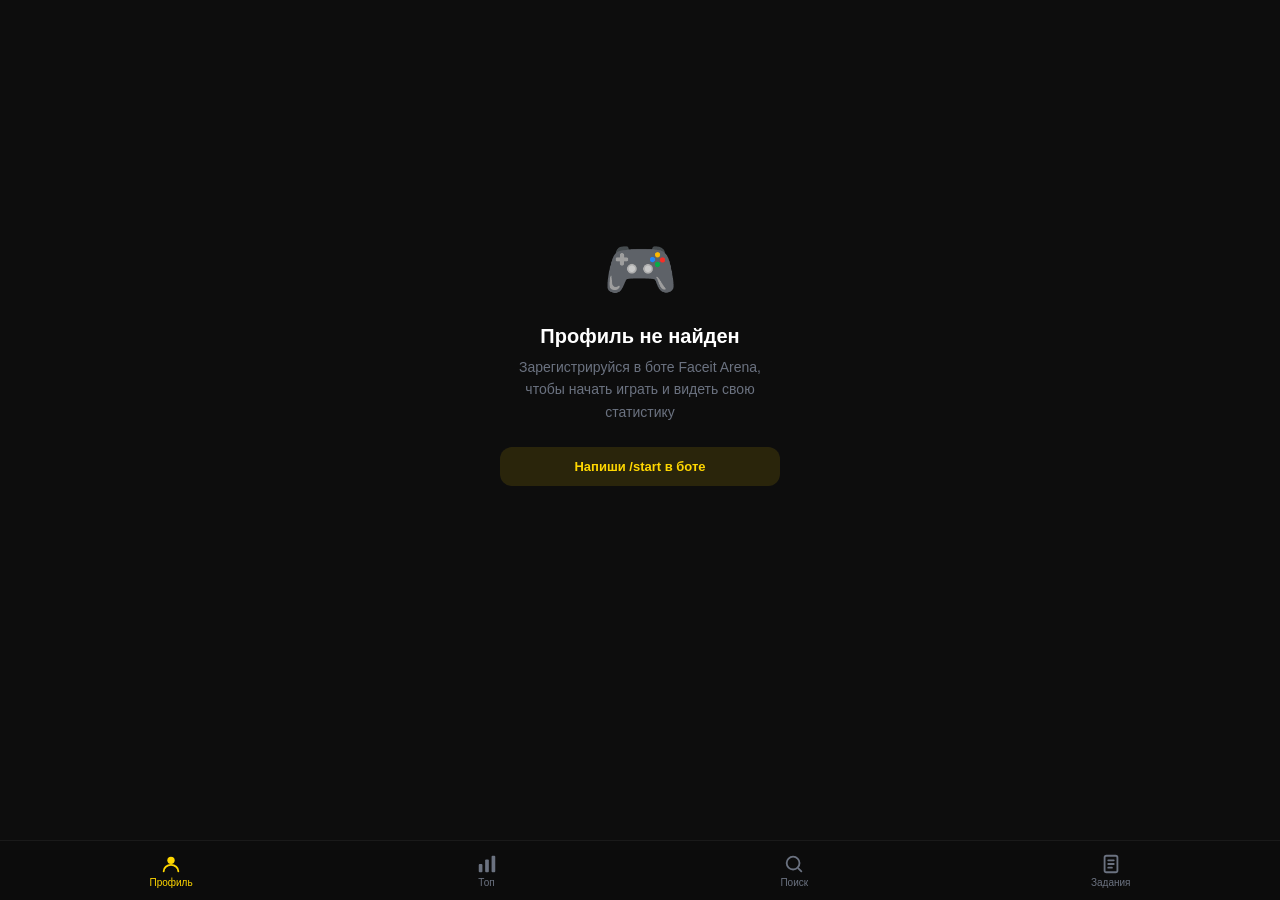
<file: index.html>
<!DOCTYPE html>
<html lang="ru">
<head>
  <meta charset="UTF-8" />
  <meta name="viewport" content="width=device-width, initial-scale=1, viewport-fit=cover" />
  <meta name="theme-color" content="#0d0d0d" />
  <meta name="apple-mobile-web-app-capable" content="yes" />
  <meta name="apple-mobile-web-app-status-bar-style" content="black-translucent" />
  <link rel="icon" href="data:image/svg+xml,<svg xmlns='http://www.w3.org/2000/svg' viewBox='0 0 100 100'><text y='.9em' font-size='90'>⚡</text></svg>" />
  <title>Faceit Arena</title>
  <link rel="stylesheet" href="style.css" />
  <script src="https://telegram.org/js/telegram-web-app.js"></script>
</head>
<body>

  <!-- Splash screen -->
  <div id="splash" class="splash">
    <div class="splash-inner">
      <div class="splash-logo">⚡</div>
      <div class="splash-title">Faceit Arena</div>
      <div class="splash-sub">Standoff 2</div>
      <div class="splash-dots">
        <span></span><span></span><span></span>
      </div>
    </div>
  </div>

  <!-- Main app -->
  <div id="app" class="app hidden">

    <!-- Back button (shown when viewing other player) -->
    <button id="back-btn" class="back-btn hidden" onclick="App.goBack()">
      <svg width="14" height="14" viewBox="0 0 24 24" fill="none">
        <path d="M15 18l-6-6 6-6" stroke="#FFD700" stroke-width="2.5" stroke-linecap="round"/>
      </svg>
      Назад
    </button>

    <!-- Tab content -->
    <div id="tab-content" class="tab-content"></div>

    <!-- Bottom navigation -->
    <nav class="nav">
      <button class="nav-btn active" data-tab="profile" onclick="App.switchTab('profile')">
        <svg width="22" height="22" viewBox="0 0 24 24" fill="none">
          <circle cx="12" cy="8" r="4" class="nav-icon-fill"/>
          <path d="M4 20c0-4 3.6-7 8-7s8 3 8 7" class="nav-icon-stroke" stroke-width="2" stroke-linecap="round"/>
        </svg>
        <span>Профиль</span>
      </button>
      <button class="nav-btn" data-tab="leaderboard" onclick="App.switchTab('leaderboard')">
        <svg width="22" height="22" viewBox="0 0 24 24" fill="none">
          <rect x="3" y="12" width="4" height="9" rx="1" class="nav-icon-fill"/>
          <rect x="10" y="7" width="4" height="14" rx="1" class="nav-icon-fill"/>
          <rect x="17" y="3" width="4" height="18" rx="1" class="nav-icon-fill"/>
        </svg>
        <span>Топ</span>
      </button>
      <button class="nav-btn" data-tab="search" onclick="App.switchTab('search')">
        <svg width="22" height="22" viewBox="0 0 24 24" fill="none">
          <circle cx="11" cy="11" r="7" class="nav-icon-stroke" stroke-width="2"/>
          <path d="M20 20l-3-3" class="nav-icon-stroke" stroke-width="2" stroke-linecap="round"/>
        </svg>
        <span>Поиск</span>
      </button>
      <button class="nav-btn" data-tab="quests" onclick="App.switchTab('quests')">
        <svg width="22" height="22" viewBox="0 0 24 24" fill="none">
          <rect x="5" y="3" width="14" height="18" rx="2" class="nav-icon-stroke" stroke-width="2"/>
          <path d="M9 8h6M9 12h6M9 16h4" class="nav-icon-stroke" stroke-width="2" stroke-linecap="round"/>
        </svg>
        <span>Задания</span>
      </button>
    </nav>
  </div>

  <script src="app.js"></script>
</body>
</html>
</file>
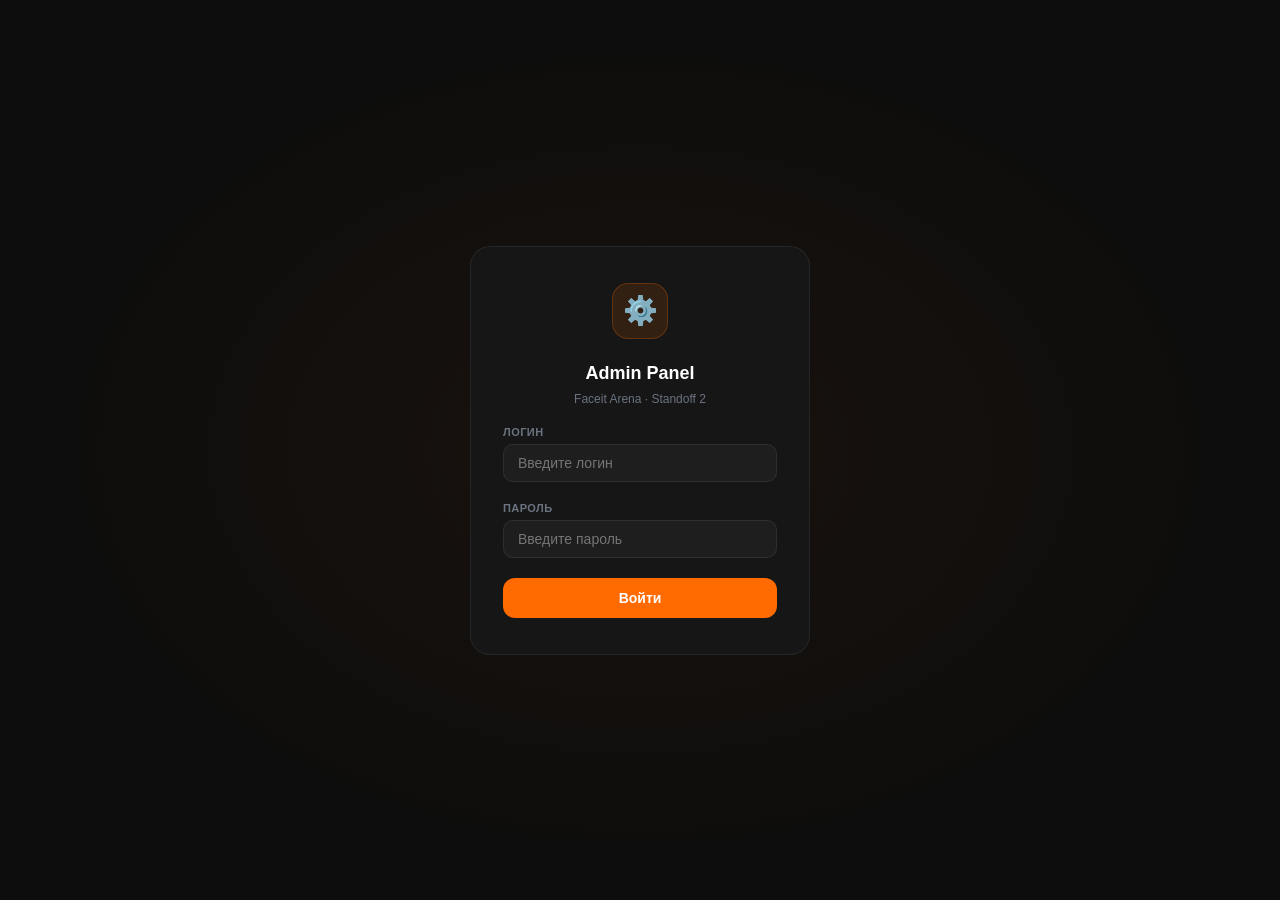
<file: admin/index.html>
<!DOCTYPE html>
<html lang="ru">
<head>
<meta charset="UTF-8">
<meta name="viewport" content="width=device-width, initial-scale=1.0">
<title>Admin Panel — Faceit Arena</title>
<style>
:root {
  --bg:            #0d0d0d;
  --surface:       #161616;
  --surface2:      #1e1e1e;
  --surface3:      #262626;
  --border:        rgba(255,255,255,0.07);
  --accent:        #FF6B00;
  --accent-dim:    rgba(255,107,0,0.12);
  --accent-border: rgba(255,107,0,0.25);
  --text:          #ffffff;
  --text-muted:    #6b7280;
  --text-dim:      #3a3a3a;
  --green:         #34C759;
  --red:           #FF3B30;
  --yellow:        #FFD700;
  --sidebar-w:     220px;
}
*,*::before,*::after { box-sizing: border-box; margin: 0; padding: 0; }
html { font-size: 14px; }
body {
  background: var(--bg);
  color: var(--text);
  font-family: -apple-system, BlinkMacSystemFont, 'SF Pro Display', 'Segoe UI', sans-serif;
  min-height: 100dvh;
  overflow-x: hidden;
}
button { border: none; background: none; cursor: pointer; color: inherit; font: inherit; }
input, select, textarea { font: inherit; color: inherit; }
a { color: inherit; text-decoration: none; }

/* ── Login ─────────────────────────────────────────────────────────────────── */
#login-screen {
  display: flex; align-items: center; justify-content: center;
  min-height: 100dvh;
  background: radial-gradient(ellipse at center, rgba(255,107,0,0.05) 0%, transparent 70%);
}
.login-box {
  width: 340px;
  background: var(--surface);
  border: 1px solid var(--border);
  border-radius: 20px;
  padding: 36px 32px;
  display: flex; flex-direction: column; gap: 20px;
}
.login-logo {
  width: 56px; height: 56px; border-radius: 16px;
  background: var(--accent-dim); border: 1px solid var(--accent-border);
  display: flex; align-items: center; justify-content: center;
  font-size: 28px; margin: 0 auto 4px;
}
.login-title  { text-align: center; font-size: 18px; font-weight: 800; }
.login-sub    { text-align: center; font-size: 12px; color: var(--text-muted); margin-top: -12px; }
.field-group  { display: flex; flex-direction: column; gap: 6px; }
.field-label  { font-size: 11px; font-weight: 600; color: var(--text-muted); text-transform: uppercase; letter-spacing: .04em; }
.field-input {
  background: var(--surface2); border: 1px solid var(--border);
  border-radius: 10px; padding: 10px 14px;
  font-size: 14px; outline: none; transition: border-color .2s;
}
.field-input:focus { border-color: var(--accent); }
.btn-primary {
  background: var(--accent); color: #fff;
  border-radius: 12px; padding: 12px;
  font-size: 14px; font-weight: 700;
  transition: opacity .15s, transform .1s;
}
.btn-primary:hover  { opacity: .9; }
.btn-primary:active { transform: scale(.98); }
.btn-primary:disabled { opacity: .5; cursor: not-allowed; }
.login-error {
  background: rgba(255,59,48,.1); border: 1px solid rgba(255,59,48,.2);
  border-radius: 10px; padding: 10px 14px;
  color: var(--red); font-size: 13px; text-align: center;
  display: none;
}
.login-error.show { display: block; }

/* ── App shell ─────────────────────────────────────────────────────────────── */
#app { display: none; min-height: 100dvh; }
#app.visible { display: flex; }

/* ── Sidebar ───────────────────────────────────────────────────────────────── */
.sidebar {
  width: var(--sidebar-w);
  background: var(--surface);
  border-right: 1px solid var(--border);
  display: flex; flex-direction: column;
  position: fixed; left: 0; top: 0; bottom: 0;
  z-index: 40;
}
.sidebar-head {
  padding: 20px 16px 16px;
  border-bottom: 1px solid var(--border);
  display: flex; align-items: center; gap: 10px;
}
.sidebar-icon {
  width: 36px; height: 36px; border-radius: 10px;
  background: var(--accent-dim); border: 1px solid var(--accent-border);
  display: flex; align-items: center; justify-content: center; font-size: 18px;
}
.sidebar-brand { font-size: 13px; font-weight: 800; line-height: 1.2; }
.sidebar-brand span { display: block; font-size: 10px; color: var(--text-muted); font-weight: 400; }
.sidebar-nav { flex: 1; padding: 10px 8px; display: flex; flex-direction: column; gap: 2px; overflow-y: auto; }
.nav-item {
  display: flex; align-items: center; gap: 10px;
  padding: 9px 12px; border-radius: 10px;
  font-size: 13px; font-weight: 500; color: var(--text-muted);
  cursor: pointer; transition: background .15s, color .15s;
}
.nav-item:hover    { background: var(--surface2); color: var(--text); }
.nav-item.active   { background: var(--accent-dim); color: var(--accent); }
.nav-item .nav-icon { font-size: 16px; width: 20px; text-align: center; }
.nav-section { font-size: 10px; color: var(--text-dim); font-weight: 700; text-transform: uppercase;
  letter-spacing: .08em; padding: 10px 12px 4px; }
.sidebar-foot {
  padding: 12px 8px;
  border-top: 1px solid var(--border);
}
.logout-btn {
  display: flex; align-items: center; gap: 10px;
  padding: 9px 12px; border-radius: 10px; width: 100%;
  font-size: 13px; color: var(--text-muted);
  transition: background .15s, color .15s;
}
.logout-btn:hover { background: rgba(255,59,48,.08); color: var(--red); }

/* ── Main content ──────────────────────────────────────────────────────────── */
.main {
  margin-left: var(--sidebar-w);
  flex: 1; min-height: 100dvh;
  display: flex; flex-direction: column;
}
.topbar {
  padding: 16px 24px;
  border-bottom: 1px solid var(--border);
  display: flex; align-items: center; justify-content: space-between;
  background: var(--surface);
  position: sticky; top: 0; z-index: 30;
}
.topbar-title { font-size: 16px; font-weight: 800; }
.topbar-meta  { font-size: 12px; color: var(--text-muted); }
.page-content { padding: 24px; flex: 1; }

/* ── Panels ────────────────────────────────────────────────────────────────── */
.panel { display: none; }
#panel-dashboard { display: block; }

/* ── Stat cards ────────────────────────────────────────────────────────────── */
.stat-grid { display: grid; grid-template-columns: repeat(auto-fit, minmax(160px, 1fr)); gap: 12px; margin-bottom: 24px; }
.stat-card {
  background: var(--surface); border: 1px solid var(--border);
  border-radius: 14px; padding: 16px;
}
.stat-card-label { font-size: 11px; color: var(--text-muted); font-weight: 600; text-transform: uppercase; letter-spacing: .04em; margin-bottom: 8px; }
.stat-card-value { font-size: 26px; font-weight: 900; }
.stat-card-value.accent { color: var(--accent); }
.stat-card-value.green  { color: var(--green);  }
.stat-card-value.red    { color: var(--red);    }
.stat-card-value.yellow { color: var(--yellow); }

/* ── Cards / sections ──────────────────────────────────────────────────────── */
.card {
  background: var(--surface); border: 1px solid var(--border);
  border-radius: 14px; overflow: hidden; margin-bottom: 16px;
}
.card-head {
  padding: 14px 18px; border-bottom: 1px solid var(--border);
  display: flex; align-items: center; justify-content: space-between;
}
.card-title { font-size: 13px; font-weight: 700; }
.card-body  { padding: 16px 18px; }

/* ── Table ─────────────────────────────────────────────────────────────────── */
.tbl-wrap { overflow-x: auto; }
table { width: 100%; border-collapse: collapse; }
th, td { text-align: left; padding: 10px 14px; white-space: nowrap; }
th { font-size: 11px; font-weight: 700; text-transform: uppercase; letter-spacing: .04em;
     color: var(--text-muted); border-bottom: 1px solid var(--border); }
td { font-size: 13px; border-bottom: 1px solid rgba(255,255,255,0.04); }
tr:last-child td { border-bottom: none; }
tr:hover td { background: rgba(255,255,255,0.02); }

/* ── Search bar ────────────────────────────────────────────────────────────── */
.search-row {
  display: flex; gap: 10px; margin-bottom: 16px; align-items: center; flex-wrap: wrap;
}
.search-input {
  background: var(--surface); border: 1px solid var(--border);
  border-radius: 10px; padding: 9px 14px;
  font-size: 13px; outline: none; flex: 1; min-width: 180px;
  transition: border-color .2s;
}
.search-input:focus { border-color: var(--accent); }

/* ── Badges ────────────────────────────────────────────────────────────────── */
.badge {
  display: inline-flex; align-items: center; gap: 4px;
  padding: 2px 8px; border-radius: 20px; font-size: 11px; font-weight: 600;
}
.badge-green  { background: rgba(52,199,89,.15);  color: var(--green); }
.badge-red    { background: rgba(255,59,48,.15);   color: var(--red); }
.badge-yellow { background: rgba(255,215,0,.15);   color: var(--yellow); }
.badge-orange { background: rgba(255,107,0,.15);   color: var(--accent); }
.badge-gray   { background: var(--surface3);       color: var(--text-muted); }

/* ── Action buttons ────────────────────────────────────────────────────────── */
.btn {
  display: inline-flex; align-items: center; gap: 6px;
  padding: 6px 12px; border-radius: 8px;
  font-size: 12px; font-weight: 600;
  transition: opacity .15s;
}
.btn:hover { opacity: .8; }
.btn-sm    { padding: 4px 9px; font-size: 11px; }
.btn-accent { background: var(--accent-dim); border: 1px solid var(--accent-border); color: var(--accent); }
.btn-danger { background: rgba(255,59,48,.1); border: 1px solid rgba(255,59,48,.2); color: var(--red); }
.btn-green  { background: rgba(52,199,89,.1); border: 1px solid rgba(52,199,89,.2); color: var(--green); }
.btn-ghost  { background: var(--surface2); border: 1px solid var(--border); color: var(--text-muted); }

/* ── Pagination ────────────────────────────────────────────────────────────── */
.pagination {
  display: flex; align-items: center; gap: 8px;
  padding: 12px 0 0; justify-content: flex-end;
}
.page-btn {
  padding: 5px 11px; border-radius: 8px; font-size: 12px; font-weight: 600;
  background: var(--surface2); border: 1px solid var(--border); color: var(--text-muted);
  cursor: pointer; transition: background .15s;
}
.page-btn:hover { background: var(--surface3); color: var(--text); }
.page-btn.active { background: var(--accent-dim); border-color: var(--accent-border); color: var(--accent); }
.page-btn:disabled { opacity: .4; cursor: not-allowed; }

/* ── Modal ─────────────────────────────────────────────────────────────────── */
.modal-overlay {
  position: fixed; inset: 0; z-index: 100;
  background: rgba(0,0,0,.7); backdrop-filter: blur(6px);
  display: flex; align-items: center; justify-content: center;
  padding: 20px;
  opacity: 0; visibility: hidden; transition: opacity .2s, visibility .2s;
}
.modal-overlay.show { opacity: 1; visibility: visible; }
.modal {
  background: var(--surface); border: 1px solid var(--border);
  border-radius: 18px; width: 100%; max-width: 520px;
  max-height: 90dvh; overflow-y: auto;
  transform: translateY(20px); transition: transform .2s;
}
.modal-overlay.show .modal { transform: translateY(0); }
.modal-head {
  padding: 18px 20px; border-bottom: 1px solid var(--border);
  display: flex; align-items: center; justify-content: space-between;
  position: sticky; top: 0; background: var(--surface); z-index: 1;
}
.modal-title { font-size: 15px; font-weight: 800; }
.modal-close {
  width: 28px; height: 28px; border-radius: 8px;
  display: flex; align-items: center; justify-content: center;
  background: var(--surface2); color: var(--text-muted);
  font-size: 16px; transition: background .15s;
}
.modal-close:hover { background: var(--surface3); color: var(--text); }
.modal-body  { padding: 20px; display: flex; flex-direction: column; gap: 14px; }
.modal-foot  { padding: 16px 20px; border-top: 1px solid var(--border); display: flex; gap: 10px; justify-content: flex-end; }

.field-row { display: grid; grid-template-columns: 1fr 1fr; gap: 10px; }
.field-row.single { grid-template-columns: 1fr; }

/* ── Toast ─────────────────────────────────────────────────────────────────── */
#toast-container {
  position: fixed; top: 16px; right: 16px; z-index: 200;
  display: flex; flex-direction: column; gap: 8px; pointer-events: none;
}
.toast {
  background: var(--surface2); border: 1px solid var(--border);
  border-radius: 12px; padding: 12px 16px;
  font-size: 13px; font-weight: 500;
  display: flex; align-items: center; gap: 10px;
  animation: slide-in .25s ease;
  pointer-events: auto; min-width: 220px;
}
.toast.success { border-color: rgba(52,199,89,.3); }
.toast.error   { border-color: rgba(255,59,48,.3); }
@keyframes slide-in { from { transform: translateX(60px); opacity: 0; } }

/* ── Player detail sidebar ─────────────────────────────────────────────────── */
.player-drawer {
  position: fixed; right: 0; top: 0; bottom: 0;
  width: 420px; max-width: 95vw;
  background: var(--surface); border-left: 1px solid var(--border);
  z-index: 50; overflow-y: auto;
  transform: translateX(100%); transition: transform .25s ease;
}
.player-drawer.open { transform: translateX(0); }
.drawer-head {
  padding: 16px 18px; border-bottom: 1px solid var(--border);
  display: flex; align-items: center; justify-content: space-between;
  position: sticky; top: 0; background: var(--surface); z-index: 1;
}
.drawer-body { padding: 18px; display: flex; flex-direction: column; gap: 16px; }
.drawer-section { display: flex; flex-direction: column; gap: 10px; }
.drawer-section-title {
  font-size: 11px; font-weight: 700; text-transform: uppercase;
  letter-spacing: .06em; color: var(--text-muted);
  padding-bottom: 6px; border-bottom: 1px solid var(--border);
}
.drawer-stat-grid { display: grid; grid-template-columns: 1fr 1fr; gap: 8px; }
.drawer-stat {
  background: var(--surface2); border: 1px solid var(--border);
  border-radius: 10px; padding: 10px 12px;
}
.drawer-stat-label { font-size: 10px; color: var(--text-muted); margin-bottom: 2px; }
.drawer-stat-value { font-size: 15px; font-weight: 800; }
.drawer-stat-value.accent { color: var(--accent); }
.drawer-actions { display: flex; flex-wrap: wrap; gap: 8px; }

/* ── Ban list items ────────────────────────────────────────────────────────── */
.ban-item {
  background: var(--surface2); border: 1px solid var(--border);
  border-radius: 12px; padding: 12px 14px;
  display: flex; align-items: center; gap: 12px;
}
.ban-item-info { flex: 1; min-width: 0; }
.ban-item-nick { font-size: 13px; font-weight: 700; }
.ban-item-meta { font-size: 11px; color: var(--text-muted); margin-top: 2px; }
.ban-list { display: flex; flex-direction: column; gap: 8px; }
.ban-section-title {
  font-size: 12px; font-weight: 700; color: var(--text-muted);
  padding: 0 0 8px; border-bottom: 1px solid var(--border); margin-bottom: 8px;
}

/* ── ELO chip ─────────────────────────────────────────────────────────────── */
.elo-chip {
  display: inline-flex; align-items: center; gap: 3px;
  font-size: 12px; font-weight: 700; color: var(--yellow);
}
.elo-chip::before { content: '⚡'; font-size: 10px; }

/* ── Loading spinner ──────────────────────────────────────────────────────── */
.spinner {
  width: 20px; height: 20px; border-radius: 50%;
  border: 2px solid var(--border); border-top-color: var(--accent);
  animation: spin .6s linear infinite; display: inline-block;
}
@keyframes spin { to { transform: rotate(360deg); } }
.loading-row { display: flex; align-items: center; justify-content: center; padding: 40px; gap: 12px; color: var(--text-muted); }

/* ── Match status ─────────────────────────────────────────────────────────── */
.match-status-finished  { color: var(--green); }
.match-status-cancelled { color: var(--text-muted); text-decoration: line-through; }
.match-status-playing   { color: var(--accent); }
.match-status-other     { color: var(--text-muted); }

/* ── Responsive ────────────────────────────────────────────────────────────── */
@media (max-width: 720px) {
  :root { --sidebar-w: 0px; }
  .sidebar { display: none; }
  .main { margin-left: 0; }
  .page-content { padding: 16px; }
  .stat-card-value { font-size: 22px; }
}
</style>
</head>
<body>

<!-- ═══════════════════════ LOGIN ═══════════════════════════════════════════ -->
<div id="login-screen">
  <div class="login-box">
    <div class="login-logo">⚙️</div>
    <div class="login-title">Admin Panel</div>
    <div class="login-sub">Faceit Arena · Standoff 2</div>
    <div class="field-group">
      <label class="field-label">Логин</label>
      <input class="field-input" id="l-login" type="text" placeholder="Введите логин" autocomplete="username">
    </div>
    <div class="field-group">
      <label class="field-label">Пароль</label>
      <input class="field-input" id="l-pass" type="password" placeholder="Введите пароль" autocomplete="current-password">
    </div>
    <div class="login-error" id="l-error"></div>
    <button class="btn-primary" id="l-btn" onclick="doLogin()">Войти</button>
  </div>
</div>

<!-- ═══════════════════════ APP ══════════════════════════════════════════════ -->
<div id="app">

  <!-- Sidebar -->
  <nav class="sidebar">
    <div class="sidebar-head">
      <div class="sidebar-icon">⚙️</div>
      <div class="sidebar-brand">Admin Panel<span>Faceit Arena</span></div>
    </div>
    <div class="sidebar-nav">
      <div class="nav-section">Обзор</div>
      <div class="nav-item active" data-page="dashboard">
        <span class="nav-icon">📊</span> Дашборд
      </div>
      <div class="nav-section">Управление</div>
      <div class="nav-item" data-page="players">
        <span class="nav-icon">👥</span> Игроки
      </div>
      <div class="nav-item" data-page="matches">
        <span class="nav-icon">🎮</span> Матчи
      </div>
      <div class="nav-item" data-page="bans">
        <span class="nav-icon">🚫</span> Баны
      </div>
    </div>
    <div class="sidebar-foot">
      <button class="logout-btn" onclick="doLogout()">
        <span>🚪</span> Выйти
      </button>
    </div>
  </nav>

  <!-- Main -->
  <div class="main">
    <div class="topbar">
      <div class="topbar-title" id="topbar-title">Дашборд</div>
      <div class="topbar-meta" id="topbar-meta"></div>
    </div>
    <div class="page-content">

      <!-- ── Dashboard ───────────────────────────────────────────────────── -->
      <div class="panel active" id="panel-dashboard">
        <div class="stat-grid" id="dash-stats"></div>
        <div class="card">
          <div class="card-head"><span class="card-title">Последние матчи</span></div>
          <div class="tbl-wrap">
            <table>
              <thead><tr>
                <th>#</th><th>Карта</th><th>Счёт</th><th>Статус</th><th>Дата</th>
              </tr></thead>
              <tbody id="dash-matches"></tbody>
            </table>
          </div>
        </div>
      </div>

      <!-- ── Players ─────────────────────────────────────────────────────── -->
      <div class="panel" id="panel-players">
        <div class="search-row">
          <input class="search-input" id="players-search" placeholder="🔍 Поиск по нику..." oninput="debouncePlayerSearch()">
          <span style="font-size:12px; color:var(--text-muted)" id="players-count"></span>
        </div>
        <div class="card">
          <div class="tbl-wrap">
            <table>
              <thead><tr>
                <th>Игрок</th><th>ELO</th><th>LVL</th>
                <th>Матчи</th><th>KD</th><th>ACF</th>
                <th>Бан</th><th></th>
              </tr></thead>
              <tbody id="players-tbody"></tbody>
            </table>
          </div>
          <div class="card-body" style="padding-top:0">
            <div class="pagination" id="players-pag"></div>
          </div>
        </div>
      </div>

      <!-- ── Matches ─────────────────────────────────────────────────────── -->
      <div class="panel" id="panel-matches">
        <div class="search-row">
          <select class="search-input" id="matches-status" onchange="loadMatches(1)" style="max-width:160px">
            <option value="all">Все статусы</option>
            <option value="finished">Завершённые</option>
            <option value="playing">В игре</option>
            <option value="cancelled">Отменённые</option>
          </select>
          <span style="font-size:12px; color:var(--text-muted)" id="matches-count"></span>
        </div>
        <div class="card">
          <div class="tbl-wrap">
            <table>
              <thead><tr>
                <th>№</th><th>Карта</th><th>Счёт</th><th>Тип</th>
                <th>Статус</th><th>Дата</th><th></th>
              </tr></thead>
              <tbody id="matches-tbody"></tbody>
            </table>
          </div>
          <div class="card-body" style="padding-top:0">
            <div class="pagination" id="matches-pag"></div>
          </div>
        </div>
      </div>

      <!-- ── Bans ────────────────────────────────────────────────────────── -->
      <div class="panel" id="panel-bans">
        <div id="bans-content"></div>
      </div>

    </div><!-- /page-content -->
  </div><!-- /main -->
</div><!-- /app -->

<!-- ═══════════════════════ PLAYER DRAWER ════════════════════════════════════ -->
<div class="player-drawer" id="player-drawer">
  <div class="drawer-head">
    <div class="modal-title" id="drawer-title">Игрок</div>
    <button class="modal-close" onclick="closeDrawer()">✕</button>
  </div>
  <div class="drawer-body" id="drawer-body"></div>
</div>

<!-- ═══════════════════════ MODALS ═══════════════════════════════════════════ -->

<!-- Edit player modal -->
<div class="modal-overlay" id="edit-modal" onclick="if(event.target===this)closeEdit()">
  <div class="modal">
    <div class="modal-head">
      <div class="modal-title">✏️ Редактировать игрока</div>
      <button class="modal-close" onclick="closeEdit()">✕</button>
    </div>
    <div class="modal-body" id="edit-modal-body"></div>
    <div class="modal-foot">
      <button class="btn btn-ghost" onclick="closeEdit()">Отмена</button>
      <button class="btn btn-accent" onclick="savePlayer()">💾 Сохранить</button>
    </div>
  </div>
</div>

<!-- Ban player modal -->
<div class="modal-overlay" id="ban-modal" onclick="if(event.target===this)closeBan()">
  <div class="modal">
    <div class="modal-head">
      <div class="modal-title">🚫 Забанить игрока</div>
      <button class="modal-close" onclick="closeBan()">✕</button>
    </div>
    <div class="modal-body">
      <div style="font-size:13px; color:var(--text-muted); margin-bottom:4px">Игрок: <b id="ban-nickname"></b></div>
      <div class="field-group">
        <label class="field-label">Тип бана</label>
        <select class="field-input" id="ban-type" onchange="toggleBanDuration()">
          <option value="perm">🔴 Постоянный бан</option>
          <option value="temp">⏱ Временный бан</option>
          <option value="queue">🚶 Бан очереди</option>
        </select>
      </div>
      <div class="field-group" id="ban-duration-row">
        <label class="field-label">Длительность (минуты)</label>
        <input class="field-input" id="ban-minutes" type="number" min="1" value="60" placeholder="60">
      </div>
    </div>
    <div class="modal-foot">
      <button class="btn btn-ghost" onclick="closeBan()">Отмена</button>
      <button class="btn btn-danger" onclick="confirmBan()">🚫 Забанить</button>
    </div>
  </div>
</div>

<!-- Cancel match confirm modal -->
<div class="modal-overlay" id="cancel-modal" onclick="if(event.target===this)closeCancelModal()">
  <div class="modal">
    <div class="modal-head">
      <div class="modal-title">⚠️ Отмена матча</div>
      <button class="modal-close" onclick="closeCancelModal()">✕</button>
    </div>
    <div class="modal-body">
      <div style="font-size:13px; color:var(--text-muted)">
        Откатить матч <b id="cancel-match-num"></b>?<br>
        Весь ELO и статистика всех игроков будут возвращены к состоянию до матча.
      </div>
      <div style="background:rgba(255,59,48,.08); border:1px solid rgba(255,59,48,.15); border-radius:10px; padding:12px; font-size:12px; color:var(--text-muted);">
        ⚠️ Это действие необратимо. Матч получит статус <b>cancelled</b>.
      </div>
    </div>
    <div class="modal-foot">
      <button class="btn btn-ghost" onclick="closeCancelModal()">Отмена</button>
      <button class="btn btn-danger" onclick="confirmCancelMatch()">🗑 Откатить матч</button>
    </div>
  </div>
</div>

<!-- Toast -->
<div id="toast-container"></div>

<script>
// ═══════════════════════════════════════════════════════════════════════════════
// CONFIG
// ═══════════════════════════════════════════════════════════════════════════════
const API = 'https://faceit-api.wenzzyk.workers.dev';

// ═══════════════════════════════════════════════════════════════════════════════
// AUTH — используем sessionStorage вместо localStorage (работает в WebApp)
// ═══════════════════════════════════════════════════════════════════════════════
let _token = '';

// Пробуем sessionStorage, если не работает — просто храним в памяти
try { _token = sessionStorage.getItem('admin_token') || ''; } catch(e) { _token = ''; }

function _saveToken(t) {
  _token = t;
  try { sessionStorage.setItem('admin_token', t); } catch(e) {}
}

function _clearToken() {
  _token = '';
  try { sessionStorage.removeItem('admin_token'); } catch(e) {}
}

function authHeaders() {
  return { 'Content-Type': 'application/json', 'Authorization': `Bearer ${_token}` };
}

async function doLogin() {
  const login    = document.getElementById('l-login').value.trim();
  const password = document.getElementById('l-pass').value;
  const btn      = document.getElementById('l-btn');
  const err      = document.getElementById('l-error');
  if (!login || !password) return;

  btn.disabled = true; btn.textContent = '...';
  err.classList.remove('show');

  try {
    const res = await fetch(`${API}/admin/login`, {
      method: 'POST',
      headers: { 'Content-Type': 'application/json' },
      body: JSON.stringify({ login, password }),
    });
    const data = await res.json();
    if (!res.ok) {
      err.textContent = data.error || 'Ошибка входа';
      err.classList.add('show');
      return;
    }
    _saveToken(data.token);
    bootApp();
  } catch(e) {
    err.textContent = 'Сервер недоступен: ' + e.message;
    err.classList.add('show');
  } finally {
    btn.disabled = false; btn.textContent = 'Войти';
  }
}

function doLogout() {
  _clearToken();
  document.getElementById('app').classList.remove('visible');
  document.getElementById('login-screen').style.display = 'flex';
}

document.getElementById('l-pass').addEventListener('keydown', e => {
  if (e.key === 'Enter') doLogin();
});

// ═══════════════════════════════════════════════════════════════════════════════
// APP BOOT
// ═══════════════════════════════════════════════════════════════════════════════
function bootApp() {
  document.getElementById('login-screen').style.display = 'none';
  document.getElementById('app').classList.add('visible');
  document.getElementById('topbar-meta').textContent = new Date().toLocaleDateString('ru', { day:'2-digit', month:'long', year:'numeric' });
  navigateTo('dashboard');
}

// Авто-логин если токен есть в сессии
if (_token) bootApp();

// ═══════════════════════════════════════════════════════════════════════════════
// NAVIGATION
// ═══════════════════════════════════════════════════════════════════════════════
const PAGE_TITLES = { dashboard:'Дашборд', players:'Игроки', matches:'Матчи', bans:'Баны' };

document.querySelectorAll('.nav-item').forEach(el => {
  el.addEventListener('click', () => navigateTo(el.dataset.page));
});

function navigateTo(page) {
  document.querySelectorAll('.nav-item').forEach(el =>
    el.classList.toggle('active', el.dataset.page === page));
  document.querySelectorAll('.panel').forEach(el => {
    el.style.display = el.id === `panel-${page}` ? 'block' : 'none';
  });
  document.getElementById('topbar-title').textContent = PAGE_TITLES[page] || page;

  if (page === 'dashboard') loadDashboard();
  else if (page === 'players') loadPlayers(1);
  else if (page === 'matches') loadMatches(1);
  else if (page === 'bans')    loadBans();
}

// ═══════════════════════════════════════════════════════════════════════════════
// API HELPERS
// ═══════════════════════════════════════════════════════════════════════════════
async function apiGet(path) {
  const res = await fetch(`${API}${path}`, { headers: authHeaders() });
  if (res.status === 401) { doLogout(); throw new Error('Unauthorized'); }
  return res.json();
}

async function apiPost(path, body) {
  const res = await fetch(`${API}${path}`, {
    method: 'POST', headers: authHeaders(), body: JSON.stringify(body),
  });
  if (res.status === 401) { doLogout(); throw new Error('Unauthorized'); }
  return { ok: res.ok, status: res.status, data: await res.json() };
}

async function apiPatch(path, body) {
  const res = await fetch(`${API}${path}`, {
    method: 'PATCH', headers: authHeaders(), body: JSON.stringify(body),
  });
  if (res.status === 401) { doLogout(); throw new Error('Unauthorized'); }
  return { ok: res.ok, data: await res.json() };
}

// ═══════════════════════════════════════════════════════════════════════════════
// TOAST
// ═══════════════════════════════════════════════════════════════════════════════
function toast(msg, type = 'success') {
  const el = document.createElement('div');
  el.className = `toast ${type}`;
  el.innerHTML = `<span>${type === 'success' ? '✅' : '❌'}</span><span>${msg}</span>`;
  document.getElementById('toast-container').appendChild(el);
  setTimeout(() => el.remove(), 3000);
}

// ═══════════════════════════════════════════════════════════════════════════════
// FORMAT HELPERS
// ═══════════════════════════════════════════════════════════════════════════════
function fmtDate(iso) {
  if (!iso) return '—';
  return new Date(iso).toLocaleString('ru', { day:'2-digit', month:'2-digit', year:'2-digit', hour:'2-digit', minute:'2-digit' });
}
function fmtBanBadge(status) {
  if (status === 'perm')  return '<span class="badge badge-red">🔴 Перм</span>';
  if (status === 'temp')  return '<span class="badge badge-orange">⏱ Врем</span>';
  if (status === 'queue') return '<span class="badge badge-yellow">🚶 Очередь</span>';
  return '<span class="badge badge-gray">✅ Нет</span>';
}
function fmtMatchStatus(s) {
  const map = { finished:'Завершён', cancelled:'Отменён', playing:'В игре', waiting_join:'Ожидает', voting:'Голосует' };
  const cls = s === 'finished' ? 'match-status-finished'
            : s === 'cancelled' ? 'match-status-cancelled'
            : s === 'playing' || s === 'voting' || s === 'waiting_join' ? 'match-status-playing'
            : 'match-status-other';
  return `<span class="${cls}">${map[s] || s}</span>`;
}
function eloColor(elo) {
  if (elo >= 2001) return '#FF4444';
  if (elo >= 1751) return '#FF8800';
  if (elo >= 1531) return '#FFAA00';
  if (elo >= 1351) return '#FFD700';
  if (elo >= 1201) return '#88DD44';
  return '#aaaaaa';
}

// ═══════════════════════════════════════════════════════════════════════════════
// DASHBOARD
// ═══════════════════════════════════════════════════════════════════════════════
async function loadDashboard() {
  document.getElementById('dash-stats').innerHTML = `<div class="loading-row" style="grid-column:1/-1"><div class="spinner"></div> Загрузка...</div>`;
  try {
    const d = await apiGet('/admin/dashboard');
    document.getElementById('dash-stats').innerHTML = `
      <div class="stat-card">
        <div class="stat-card-label">Всего игроков</div>
        <div class="stat-card-value accent">${d.totalPlayers.toLocaleString()}</div>
      </div>
      <div class="stat-card">
        <div class="stat-card-label">Матчей сыграно</div>
        <div class="stat-card-value">${d.totalMatches.toLocaleString()}</div>
      </div>
      <div class="stat-card">
        <div class="stat-card-label">Новых сегодня</div>
        <div class="stat-card-value green">${d.newToday}</div>
      </div>
      <div class="stat-card">
        <div class="stat-card-label">Матчей сегодня</div>
        <div class="stat-card-value yellow">${d.matchesToday}</div>
      </div>
      <div class="stat-card">
        <div class="stat-card-label">Активных матчей</div>
        <div class="stat-card-value accent">${d.activeMatches}</div>
      </div>
      <div class="stat-card">
        <div class="stat-card-label">Забаненных</div>
        <div class="stat-card-value red">${d.activeBans}</div>
      </div>
    `;
    const tbody = document.getElementById('dash-matches');
    tbody.innerHTML = (d.recentMatches || []).map(m => `
      <tr>
        <td style="color:var(--text-muted)">#${m.match_number || m.id}</td>
        <td><b>${m.map || '?'}</b>${m.is_pro_league ? ' <span class="badge badge-orange">PRO</span>' : ''}</td>
        <td>${m.score_t ?? '?'}:${m.score_ct ?? '?'}</td>
        <td>${fmtMatchStatus(m.status)}</td>
        <td style="color:var(--text-muted)">${fmtDate(m.finished_at || m.created_at)}</td>
      </tr>`).join('') || '<tr><td colspan="5" style="text-align:center;color:var(--text-muted);padding:20px">Нет матчей</td></tr>';
  } catch (e) {
    document.getElementById('dash-stats').innerHTML = `<p style="color:var(--red)">Ошибка загрузки: ${e.message}</p>`;
  }
}

// ═══════════════════════════════════════════════════════════════════════════════
// PLAYERS
// ═══════════════════════════════════════════════════════════════════════════════
let playersPage = 1, _playerSearchTimer;

function debouncePlayerSearch() {
  clearTimeout(_playerSearchTimer);
  _playerSearchTimer = setTimeout(() => loadPlayers(1), 350);
}

async function loadPlayers(page = 1) {
  playersPage = page;
  const search = document.getElementById('players-search')?.value || '';
  const tbody  = document.getElementById('players-tbody');
  tbody.innerHTML = `<tr><td colspan="8"><div class="loading-row"><div class="spinner"></div> Загрузка...</div></td></tr>`;

  try {
    const url = `/admin/players?page=${page}${search.length >= 2 ? `&search=${encodeURIComponent(search)}` : ''}`;
    const d   = await apiGet(url);
    document.getElementById('players-count').textContent = `${d.total.toLocaleString()} игроков`;

    tbody.innerHTML = d.players.map(p => `
      <tr>
        <td>
          <div style="font-weight:700;font-size:13px">${p.gameNickname}</div>
          <div style="font-size:11px;color:var(--text-muted)">id: ${p.userId}</div>
        </td>
        <td><span class="elo-chip" style="color:${eloColor(p.elo)}">${p.elo}</span></td>
        <td><b>${p.level}</b></td>
        <td>${p.totalMatches}</td>
        <td>${p.kills && p.deaths ? (p.kills/p.deaths).toFixed(2) : '—'}</td>
        <td>${(p.acfBalance || 0).toLocaleString()}</td>
        <td>${fmtBanBadge(p.banStatus)}</td>
        <td style="white-space:nowrap">
          <button class="btn btn-sm btn-accent" onclick="openDrawer(${p.id})">📋</button>
          <button class="btn btn-sm btn-ghost" onclick="openEdit(${p.id})" style="margin-left:4px">✏️</button>
        </td>
      </tr>`).join('') || `<tr><td colspan="8" style="text-align:center;color:var(--text-muted);padding:20px">Игроки не найдены</td></tr>`;

    renderPagination('players-pag', d.page, d.pages, loadPlayers);
  } catch (e) {
    tbody.innerHTML = `<tr><td colspan="8" style="color:var(--red);padding:16px">${e.message}</td></tr>`;
  }
}

// ═══════════════════════════════════════════════════════════════════════════════
// PLAYER DRAWER
// ═══════════════════════════════════════════════════════════════════════════════
let _currentDrawerPlayer = null;

async function openDrawer(playerId) {
  const drawer = document.getElementById('player-drawer');
  drawer.classList.add('open');
  document.getElementById('drawer-title').textContent = 'Загрузка...';
  document.getElementById('drawer-body').innerHTML = `<div class="loading-row"><div class="spinner"></div> Загрузка...</div>`;

  try {
    const p = await apiGet(`/admin/player/${playerId}`);
    _currentDrawerPlayer = p;
    document.getElementById('drawer-title').textContent = p.gameNickname;

    const kd = (p.kills && p.deaths) ? (p.kills/p.deaths).toFixed(2) : '—';
    const wr = p.totalMatches ? Math.round((p.wins/p.totalMatches)*100) + '%' : '—';

    document.getElementById('drawer-body').innerHTML = `
      <div class="drawer-section">
        <div class="drawer-section-title">Основное</div>
        <div class="drawer-stat-grid">
          <div class="drawer-stat">
            <div class="drawer-stat-label">ELO</div>
            <div class="drawer-stat-value accent">${p.elo}</div>
          </div>
          <div class="drawer-stat">
            <div class="drawer-stat-label">Уровень</div>
            <div class="drawer-stat-value">${p.level}</div>
          </div>
          <div class="drawer-stat">
            <div class="drawer-stat-label">Матчей</div>
            <div class="drawer-stat-value">${p.totalMatches}</div>
          </div>
          <div class="drawer-stat">
            <div class="drawer-stat-label">Побед</div>
            <div class="drawer-stat-value">${p.wins} (${wr})</div>
          </div>
          <div class="drawer-stat">
            <div class="drawer-stat-label">K/D</div>
            <div class="drawer-stat-value">${kd}</div>
          </div>
          <div class="drawer-stat">
            <div class="drawer-stat-label">ACF Баланс</div>
            <div class="drawer-stat-value">${(p.acfBalance||0).toLocaleString()}</div>
          </div>
        </div>
      </div>

      <div class="drawer-section">
        <div class="drawer-section-title">Детали</div>
        <table style="font-size:12px;width:100%">
          <tr><td style="color:var(--text-muted);padding:4px 0">Telegram ID</td><td>${p.userId}</td></tr>
          <tr><td style="color:var(--text-muted);padding:4px 0">Game ID</td><td>${p.gameId || '—'}</td></tr>
          <tr><td style="color:var(--text-muted);padding:4px 0">Стрик</td><td>${p.winStreak} / лучший: ${p.bestStreak}</td></tr>
          <tr><td style="color:var(--text-muted);padding:4px 0">MVP</td><td>${p.mvpCount}</td></tr>
          <tr><td style="color:var(--text-muted);padding:4px 0">Раундов</td><td>${p.roundsPlayed}</td></tr>
          <tr><td style="color:var(--text-muted);padding:4px 0">Премиум</td><td>${p.isPremium ? `✅ до ${fmtDate(p.premiumUntil)}` : '—'}</td></tr>
          <tr><td style="color:var(--text-muted);padding:4px 0">Про лига</td><td>${p.hasProLeague ? '✅' : '—'}</td></tr>
          <tr><td style="color:var(--text-muted);padding:4px 0">Бан</td><td>${fmtBanBadge(p.banStatus)}</td></tr>
          ${p.banStatus === 'temp' ? `<tr><td style="color:var(--text-muted);padding:4px 0">Бан до</td><td>${fmtDate(p.blockedUntil)}</td></tr>` : ''}
          ${p.banStatus === 'queue' ? `<tr><td style="color:var(--text-muted);padding:4px 0">Очередь до</td><td>${fmtDate(p.queueBlockedUntil)}</td></tr>` : ''}
          <tr><td style="color:var(--text-muted);padding:4px 0">Регистрация</td><td>${fmtDate(p.createdAt)}</td></tr>
        </table>
      </div>

      ${p.recentMatches?.length ? `
      <div class="drawer-section">
        <div class="drawer-section-title">Последние матчи</div>
        ${p.recentMatches.map(m => `
          <div style="background:var(--surface2);border:1px solid var(--border);border-radius:8px;padding:8px 12px;display:flex;align-items:center;justify-content:space-between;margin-bottom:6px">
            <span style="font-weight:700;font-size:12px">${m.map}</span>
            <span style="font-size:12px;color:var(--text-muted)">${m.kills}/${m.deaths}</span>
            <span class="${m.eloChange >= 0 ? 'badge badge-green' : 'badge badge-red'}">${m.eloChange >= 0 ? '+' : ''}${m.eloChange}</span>
          </div>`).join('')}
      </div>` : ''}

      <div class="drawer-section">
        <div class="drawer-section-title">Действия</div>
        <div class="drawer-actions">
          <button class="btn btn-accent" onclick="openEdit(${p.id})">✏️ Редактировать</button>
          <button class="btn btn-danger" onclick="openBan(${p.id},'${p.gameNickname}')">🚫 Забанить</button>
          ${p.banStatus !== 'none' ? `<button class="btn btn-green" onclick="doUnban(${p.id})">✅ Разбанить</button>` : ''}
        </div>
      </div>
    `;
  } catch (e) {
    document.getElementById('drawer-body').innerHTML = `<p style="color:var(--red)">${e.message}</p>`;
  }
}

function closeDrawer() {
  document.getElementById('player-drawer').classList.remove('open');
}

// ═══════════════════════════════════════════════════════════════════════════════
// EDIT PLAYER MODAL
// ═══════════════════════════════════════════════════════════════════════════════
let _editPlayerId = null;

async function openEdit(playerId) {
  _editPlayerId = playerId;
  const modal = document.getElementById('edit-modal');
  modal.classList.add('show');
  document.getElementById('edit-modal-body').innerHTML = `<div class="loading-row"><div class="spinner"></div></div>`;

  try {
    const p = await apiGet(`/admin/player/${playerId}`);

    const fields = [
      { key:'elo',            label:'ELO',          type:'number', value:p.elo },
      { key:'level',          label:'Уровень',       type:'number', value:p.level },
      { key:'acf_balance',    label:'ACF Баланс',    type:'number', value:p.acfBalance||0 },
      { key:'game_nickname',  label:'Никнейм',       type:'text',   value:p.gameNickname||'' },
      { key:'game_id',        label:'Game ID',       type:'text',   value:p.gameId||'' },
      { key:'wins',           label:'Победы',        type:'number', value:p.wins },
      { key:'losses',         label:'Поражения',     type:'number', value:p.losses },
      { key:'total_matches',  label:'Всего матчей',  type:'number', value:p.totalMatches },
      { key:'kills',          label:'Убийства',      type:'number', value:p.kills },
      { key:'deaths',         label:'Смерти',        type:'number', value:p.deaths },
      { key:'assists',        label:'Ассисты',       type:'number', value:p.assists },
      { key:'rounds_played',  label:'Раунды',        type:'number', value:p.roundsPlayed },
      { key:'win_streak',     label:'Текущий стрик', type:'number', value:p.winStreak },
      { key:'best_streak',    label:'Лучший стрик',  type:'number', value:p.bestStreak },
      { key:'mvp_count',      label:'MVP',           type:'number', value:p.mvpCount },
    ];

    // Pair up fields in rows of 2
    let html = `<div style="font-size:12px;color:var(--text-muted);padding:0 0 8px">ID: ${p.id} · ${p.gameNickname}</div>`;
    for (let i = 0; i < fields.length; i += 2) {
      const a = fields[i], b = fields[i+1];
      html += `<div class="field-row ${b ? '' : 'single'}">`;
      for (const f of b ? [a, b] : [a]) {
        html += `<div class="field-group">
          <label class="field-label">${f.label}</label>
          <input class="field-input" data-key="${f.key}" type="${f.type}" value="${f.value}" style="font-size:13px">
        </div>`;
      }
      html += `</div>`;
    }
    document.getElementById('edit-modal-body').innerHTML = html;
  } catch(e) {
    document.getElementById('edit-modal-body').innerHTML = `<p style="color:var(--red)">${e.message}</p>`;
  }
}

function closeEdit() {
  document.getElementById('edit-modal').classList.remove('show');
}

async function savePlayer() {
  const inputs = document.querySelectorAll('#edit-modal-body input[data-key]');
  const body = {};
  inputs.forEach(inp => {
    const k = inp.dataset.key;
    body[k] = inp.type === 'number' ? Number(inp.value) : inp.value;
  });
  try {
    const res = await apiPatch(`/admin/player/${_editPlayerId}`, body);
    if (!res.ok) throw new Error(res.data.error || 'Ошибка');
    toast('Игрок обновлён');
    closeEdit();
    // Refresh current view
    if (_currentDrawerPlayer?.id === _editPlayerId) openDrawer(_editPlayerId);
    loadPlayers(playersPage);
  } catch(e) {
    toast(e.message, 'error');
  }
}

// ═══════════════════════════════════════════════════════════════════════════════
// BAN / UNBAN
// ═══════════════════════════════════════════════════════════════════════════════
let _banPlayerId = null;

function openBan(id, nick) {
  _banPlayerId = id;
  document.getElementById('ban-nickname').textContent = nick;
  toggleBanDuration();
  document.getElementById('ban-modal').classList.add('show');
}
function closeBan() {
  document.getElementById('ban-modal').classList.remove('show');
}
function toggleBanDuration() {
  const t = document.getElementById('ban-type').value;
  document.getElementById('ban-duration-row').style.display = (t === 'temp' || t === 'queue') ? 'flex' : 'none';
}

async function confirmBan() {
  const type    = document.getElementById('ban-type').value;
  const minutes = parseInt(document.getElementById('ban-minutes').value || 60, 10);
  try {
    const res = await apiPost(`/admin/player/${_banPlayerId}/ban`, { type, minutes });
    if (!res.ok) throw new Error(res.data.error || 'Ошибка');
    toast('Бан применён');
    closeBan();
    loadPlayers(playersPage);
    if (_currentDrawerPlayer?.id === _banPlayerId) openDrawer(_banPlayerId);
    loadBans();
  } catch(e) {
    toast(e.message, 'error');
  }
}

async function doUnban(id) {
  try {
    const res = await apiPost(`/admin/player/${id}/unban`, {});
    if (!res.ok) throw new Error(res.data.error || 'Ошибка');
    toast('Бан снят');
    loadPlayers(playersPage);
    if (_currentDrawerPlayer?.id === id) openDrawer(id);
    loadBans();
  } catch(e) {
    toast(e.message, 'error');
  }
}

// ═══════════════════════════════════════════════════════════════════════════════
// MATCHES
// ═══════════════════════════════════════════════════════════════════════════════
let matchesPage = 1;

async function loadMatches(page = 1) {
  matchesPage = page;
  const status = document.getElementById('matches-status')?.value || 'all';
  const tbody  = document.getElementById('matches-tbody');
  tbody.innerHTML = `<tr><td colspan="7"><div class="loading-row"><div class="spinner"></div> Загрузка...</div></td></tr>`;

  try {
    const d = await apiGet(`/admin/matches?page=${page}&status=${status}`);
    document.getElementById('matches-count').textContent = `${d.total.toLocaleString()} матчей`;

    tbody.innerHTML = d.matches.map(m => {
      const canCancel = m.status === 'finished' || m.status === 'playing' || m.status === 'waiting_join';
      return `<tr>
        <td style="color:var(--text-muted);font-size:12px">#${m.match_number || m.id}</td>
        <td><b>${m.map || '?'}</b></td>
        <td>${m.score_t ?? '?'} : ${m.score_ct ?? '?'}</td>
        <td>${m.is_pro_league ? '<span class="badge badge-orange">PRO</span>' : '<span class="badge badge-gray">Casual</span>'}</td>
        <td>${fmtMatchStatus(m.status)}</td>
        <td style="color:var(--text-muted);font-size:12px">${fmtDate(m.finished_at || m.created_at)}</td>
        <td>
          ${canCancel ? `<button class="btn btn-sm btn-danger" onclick="openCancelModal(${m.id},'${m.match_number || m.id}')">🗑 Откат</button>` : ''}
        </td>
      </tr>`;
    }).join('') || `<tr><td colspan="7" style="text-align:center;color:var(--text-muted);padding:20px">Матчи не найдены</td></tr>`;

    renderPagination('matches-pag', d.page, d.pages, loadMatches);
  } catch (e) {
    tbody.innerHTML = `<tr><td colspan="7" style="color:var(--red);padding:16px">${e.message}</td></tr>`;
  }
}

// ═══════════════════════════════════════════════════════════════════════════════
// CANCEL MATCH MODAL
// ═══════════════════════════════════════════════════════════════════════════════
let _cancelMatchId = null;

function openCancelModal(id, num) {
  _cancelMatchId = id;
  document.getElementById('cancel-match-num').textContent = `#${num}`;
  document.getElementById('cancel-modal').classList.add('show');
}
function closeCancelModal() {
  document.getElementById('cancel-modal').classList.remove('show');
}

async function confirmCancelMatch() {
  const btn = document.querySelector('#cancel-modal .btn-danger');
  btn.disabled = true; btn.textContent = '...';
  try {
    const res = await apiPost(`/admin/match/${_cancelMatchId}/cancel`, {});
    if (!res.ok) throw new Error(res.data.error || 'Ошибка');
    const n = res.data.reverted?.length || 0;
    toast(`Матч откачен. Откатано игроков: ${n}`);
    closeCancelModal();
    loadMatches(matchesPage);
  } catch(e) {
    toast(e.message, 'error');
  } finally {
    btn.disabled = false; btn.textContent = '🗑 Откатить матч';
  }
}

// ═══════════════════════════════════════════════════════════════════════════════
// BANS PAGE
// ═══════════════════════════════════════════════════════════════════════════════
async function loadBans() {
  document.getElementById('bans-content').innerHTML = `<div class="loading-row"><div class="spinner"></div> Загрузка...</div>`;
  try {
    const d = await apiGet('/admin/bans');
    const total = d.permanent.length + d.temporary.length + d.queue.length;

    if (!total) {
      document.getElementById('bans-content').innerHTML = `
        <div style="text-align:center;color:var(--text-muted);padding:60px">
          <div style="font-size:48px;margin-bottom:12px">✅</div>
          <div>Забаненных игроков нет</div>
        </div>`;
      return;
    }

    function renderList(arr, emptyText) {
      if (!arr.length) return `<div style="color:var(--text-muted);font-size:12px;padding:4px 0">${emptyText}</div>`;
      return arr.map(p => `
        <div class="ban-item">
          <div class="ban-item-info">
            <div class="ban-item-nick">${p.gameNickname}</div>
            <div class="ban-item-meta">
              ELO ${p.elo} · Lvl ${p.level}
              ${p.until ? ` · до ${fmtDate(p.until)}` : ''}
            </div>
          </div>
          ${fmtBanBadge(p.type)}
          <button class="btn btn-sm btn-green" onclick="doUnban(${p.id})">✅ Снять</button>
          <button class="btn btn-sm btn-ghost" onclick="openDrawer(${p.id})">📋</button>
        </div>`).join('');
    }

    document.getElementById('bans-content').innerHTML = `
      <div style="display:grid;gap:16px">
        <div class="card">
          <div class="card-head">
            <span class="card-title">🔴 Постоянные баны</span>
            <span class="badge badge-red">${d.permanent.length}</span>
          </div>
          <div class="card-body">
            <div class="ban-list">${renderList(d.permanent, 'Нет')}</div>
          </div>
        </div>
        <div class="card">
          <div class="card-head">
            <span class="card-title">⏱ Временные баны</span>
            <span class="badge badge-orange">${d.temporary.length}</span>
          </div>
          <div class="card-body">
            <div class="ban-list">${renderList(d.temporary, 'Нет')}</div>
          </div>
        </div>
        <div class="card">
          <div class="card-head">
            <span class="card-title">🚶 Баны очереди</span>
            <span class="badge badge-yellow">${d.queue.length}</span>
          </div>
          <div class="card-body">
            <div class="ban-list">${renderList(d.queue, 'Нет')}</div>
          </div>
        </div>
      </div>`;
  } catch(e) {
    document.getElementById('bans-content').innerHTML = `<p style="color:var(--red)">${e.message}</p>`;
  }
}

// ═══════════════════════════════════════════════════════════════════════════════
// PAGINATION
// ═══════════════════════════════════════════════════════════════════════════════
function renderPagination(containerId, current, total, fn) {
  const el = document.getElementById(containerId);
  if (!el || total <= 1) { if (el) el.innerHTML = ''; return; }

  let html = `<button class="page-btn" onclick="${fn.name}(${current-1})" ${current<=1?'disabled':''}>‹</button>`;

  const pages = [];
  for (let i = 1; i <= total; i++) {
    if (i === 1 || i === total || Math.abs(i - current) <= 1) pages.push(i);
    else if (pages[pages.length-1] !== '…') pages.push('…');
  }
  pages.forEach(p => {
    if (p === '…') html += `<span style="color:var(--text-muted);padding:0 4px">…</span>`;
    else html += `<button class="page-btn ${p===current?'active':''}" onclick="${fn.name}(${p})">${p}</button>`;
  });

  html += `<button class="page-btn" onclick="${fn.name}(${current+1})" ${current>=total?'disabled':''}>›</button>`;
  el.innerHTML = html;
}
</script>
</body>
  </html>
</file>
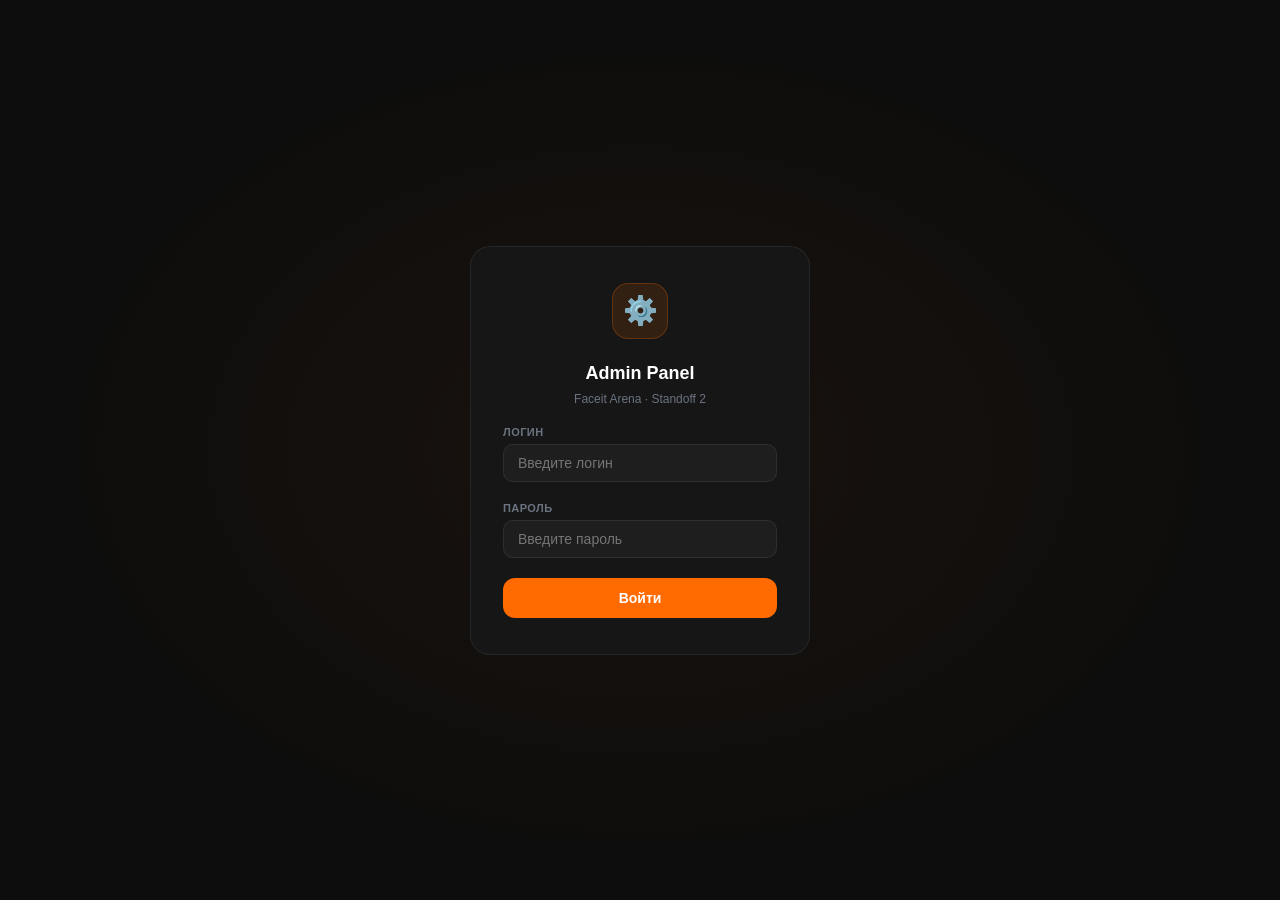
<file: admin/admin.html>
<!DOCTYPE html>
<html lang="ru">
<head>
<meta charset="UTF-8">
<meta name="viewport" content="width=device-width, initial-scale=1.0">
<title>Admin Panel — Faceit Arena</title>
<style>
:root {
  --bg:            #0d0d0d;
  --surface:       #161616;
  --surface2:      #1e1e1e;
  --surface3:      #262626;
  --border:        rgba(255,255,255,0.07);
  --accent:        #FF6B00;
  --accent-dim:    rgba(255,107,0,0.12);
  --accent-border: rgba(255,107,0,0.25);
  --text:          #ffffff;
  --text-muted:    #6b7280;
  --text-dim:      #3a3a3a;
  --green:         #34C759;
  --red:           #FF3B30;
  --yellow:        #FFD700;
  --sidebar-w:     220px;
}
*,*::before,*::after { box-sizing: border-box; margin: 0; padding: 0; }
html { font-size: 14px; }
body {
  background: var(--bg);
  color: var(--text);
  font-family: -apple-system, BlinkMacSystemFont, 'SF Pro Display', 'Segoe UI', sans-serif;
  min-height: 100dvh;
  overflow-x: hidden;
}
button { border: none; background: none; cursor: pointer; color: inherit; font: inherit; }
input, select, textarea { font: inherit; color: inherit; }
a { color: inherit; text-decoration: none; }

/* ── Login ─────────────────────────────────────────────────────────────────── */
#login-screen {
  display: flex; align-items: center; justify-content: center;
  min-height: 100dvh;
  background: radial-gradient(ellipse at center, rgba(255,107,0,0.05) 0%, transparent 70%);
}
.login-box {
  width: 340px;
  background: var(--surface);
  border: 1px solid var(--border);
  border-radius: 20px;
  padding: 36px 32px;
  display: flex; flex-direction: column; gap: 20px;
}
.login-logo {
  width: 56px; height: 56px; border-radius: 16px;
  background: var(--accent-dim); border: 1px solid var(--accent-border);
  display: flex; align-items: center; justify-content: center;
  font-size: 28px; margin: 0 auto 4px;
}
.login-title  { text-align: center; font-size: 18px; font-weight: 800; }
.login-sub    { text-align: center; font-size: 12px; color: var(--text-muted); margin-top: -12px; }
.field-group  { display: flex; flex-direction: column; gap: 6px; }
.field-label  { font-size: 11px; font-weight: 600; color: var(--text-muted); text-transform: uppercase; letter-spacing: .04em; }
.field-input {
  background: var(--surface2); border: 1px solid var(--border);
  border-radius: 10px; padding: 10px 14px;
  font-size: 14px; outline: none; transition: border-color .2s;
}
.field-input:focus { border-color: var(--accent); }
.btn-primary {
  background: var(--accent); color: #fff;
  border-radius: 12px; padding: 12px;
  font-size: 14px; font-weight: 700;
  transition: opacity .15s, transform .1s;
}
.btn-primary:hover  { opacity: .9; }
.btn-primary:active { transform: scale(.98); }
.btn-primary:disabled { opacity: .5; cursor: not-allowed; }
.login-error {
  background: rgba(255,59,48,.1); border: 1px solid rgba(255,59,48,.2);
  border-radius: 10px; padding: 10px 14px;
  color: var(--red); font-size: 13px; text-align: center;
  display: none;
}
.login-error.show { display: block; }

/* ── App shell ─────────────────────────────────────────────────────────────── */
#app { display: none; min-height: 100dvh; }
#app.visible { display: flex; }

/* ── Sidebar ───────────────────────────────────────────────────────────────── */
.sidebar {
  width: var(--sidebar-w);
  background: var(--surface);
  border-right: 1px solid var(--border);
  display: flex; flex-direction: column;
  position: fixed; left: 0; top: 0; bottom: 0;
  z-index: 40;
}
.sidebar-head {
  padding: 20px 16px 16px;
  border-bottom: 1px solid var(--border);
  display: flex; align-items: center; gap: 10px;
}
.sidebar-icon {
  width: 36px; height: 36px; border-radius: 10px;
  background: var(--accent-dim); border: 1px solid var(--accent-border);
  display: flex; align-items: center; justify-content: center; font-size: 18px;
}
.sidebar-brand { font-size: 13px; font-weight: 800; line-height: 1.2; }
.sidebar-brand span { display: block; font-size: 10px; color: var(--text-muted); font-weight: 400; }
.sidebar-nav { flex: 1; padding: 10px 8px; display: flex; flex-direction: column; gap: 2px; overflow-y: auto; }
.nav-item {
  display: flex; align-items: center; gap: 10px;
  padding: 9px 12px; border-radius: 10px;
  font-size: 13px; font-weight: 500; color: var(--text-muted);
  cursor: pointer; transition: background .15s, color .15s;
}
.nav-item:hover    { background: var(--surface2); color: var(--text); }
.nav-item.active   { background: var(--accent-dim); color: var(--accent); }
.nav-item .nav-icon { font-size: 16px; width: 20px; text-align: center; }
.nav-section { font-size: 10px; color: var(--text-dim); font-weight: 700; text-transform: uppercase;
  letter-spacing: .08em; padding: 10px 12px 4px; }
.sidebar-foot {
  padding: 12px 8px;
  border-top: 1px solid var(--border);
}
.logout-btn {
  display: flex; align-items: center; gap: 10px;
  padding: 9px 12px; border-radius: 10px; width: 100%;
  font-size: 13px; color: var(--text-muted);
  transition: background .15s, color .15s;
}
.logout-btn:hover { background: rgba(255,59,48,.08); color: var(--red); }

/* ── Main content ──────────────────────────────────────────────────────────── */
.main {
  margin-left: var(--sidebar-w);
  flex: 1; min-height: 100dvh;
  display: flex; flex-direction: column;
}
.topbar {
  padding: 16px 24px;
  border-bottom: 1px solid var(--border);
  display: flex; align-items: center; justify-content: space-between;
  background: var(--surface);
  position: sticky; top: 0; z-index: 30;
}
.topbar-title { font-size: 16px; font-weight: 800; }
.topbar-meta  { font-size: 12px; color: var(--text-muted); }
.page-content { padding: 24px; flex: 1; }

/* ── Panels ────────────────────────────────────────────────────────────────── */
.panel { display: none; }
.panel.active { display: block; }

/* ── Stat cards ────────────────────────────────────────────────────────────── */
.stat-grid { display: grid; grid-template-columns: repeat(auto-fit, minmax(160px, 1fr)); gap: 12px; margin-bottom: 24px; }
.stat-card {
  background: var(--surface); border: 1px solid var(--border);
  border-radius: 14px; padding: 16px;
}
.stat-card-label { font-size: 11px; color: var(--text-muted); font-weight: 600; text-transform: uppercase; letter-spacing: .04em; margin-bottom: 8px; }
.stat-card-value { font-size: 26px; font-weight: 900; }
.stat-card-value.accent { color: var(--accent); }
.stat-card-value.green  { color: var(--green);  }
.stat-card-value.red    { color: var(--red);    }
.stat-card-value.yellow { color: var(--yellow); }

/* ── Cards / sections ──────────────────────────────────────────────────────── */
.card {
  background: var(--surface); border: 1px solid var(--border);
  border-radius: 14px; overflow: hidden; margin-bottom: 16px;
}
.card-head {
  padding: 14px 18px; border-bottom: 1px solid var(--border);
  display: flex; align-items: center; justify-content: space-between;
}
.card-title { font-size: 13px; font-weight: 700; }
.card-body  { padding: 16px 18px; }

/* ── Table ─────────────────────────────────────────────────────────────────── */
.tbl-wrap { overflow-x: auto; }
table { width: 100%; border-collapse: collapse; }
th, td { text-align: left; padding: 10px 14px; white-space: nowrap; }
th { font-size: 11px; font-weight: 700; text-transform: uppercase; letter-spacing: .04em;
     color: var(--text-muted); border-bottom: 1px solid var(--border); }
td { font-size: 13px; border-bottom: 1px solid rgba(255,255,255,0.04); }
tr:last-child td { border-bottom: none; }
tr:hover td { background: rgba(255,255,255,0.02); }

/* ── Search bar ────────────────────────────────────────────────────────────── */
.search-row {
  display: flex; gap: 10px; margin-bottom: 16px; align-items: center; flex-wrap: wrap;
}
.search-input {
  background: var(--surface); border: 1px solid var(--border);
  border-radius: 10px; padding: 9px 14px;
  font-size: 13px; outline: none; flex: 1; min-width: 180px;
  transition: border-color .2s;
}
.search-input:focus { border-color: var(--accent); }

/* ── Badges ────────────────────────────────────────────────────────────────── */
.badge {
  display: inline-flex; align-items: center; gap: 4px;
  padding: 2px 8px; border-radius: 20px; font-size: 11px; font-weight: 600;
}
.badge-green  { background: rgba(52,199,89,.15);  color: var(--green); }
.badge-red    { background: rgba(255,59,48,.15);   color: var(--red); }
.badge-yellow { background: rgba(255,215,0,.15);   color: var(--yellow); }
.badge-orange { background: rgba(255,107,0,.15);   color: var(--accent); }
.badge-gray   { background: var(--surface3);       color: var(--text-muted); }

/* ── Action buttons ────────────────────────────────────────────────────────── */
.btn {
  display: inline-flex; align-items: center; gap: 6px;
  padding: 6px 12px; border-radius: 8px;
  font-size: 12px; font-weight: 600;
  transition: opacity .15s;
}
.btn:hover { opacity: .8; }
.btn-sm    { padding: 4px 9px; font-size: 11px; }
.btn-accent { background: var(--accent-dim); border: 1px solid var(--accent-border); color: var(--accent); }
.btn-danger { background: rgba(255,59,48,.1); border: 1px solid rgba(255,59,48,.2); color: var(--red); }
.btn-green  { background: rgba(52,199,89,.1); border: 1px solid rgba(52,199,89,.2); color: var(--green); }
.btn-ghost  { background: var(--surface2); border: 1px solid var(--border); color: var(--text-muted); }

/* ── Pagination ────────────────────────────────────────────────────────────── */
.pagination {
  display: flex; align-items: center; gap: 8px;
  padding: 12px 0 0; justify-content: flex-end;
}
.page-btn {
  padding: 5px 11px; border-radius: 8px; font-size: 12px; font-weight: 600;
  background: var(--surface2); border: 1px solid var(--border); color: var(--text-muted);
  cursor: pointer; transition: background .15s;
}
.page-btn:hover { background: var(--surface3); color: var(--text); }
.page-btn.active { background: var(--accent-dim); border-color: var(--accent-border); color: var(--accent); }
.page-btn:disabled { opacity: .4; cursor: not-allowed; }

/* ── Modal ─────────────────────────────────────────────────────────────────── */
.modal-overlay {
  position: fixed; inset: 0; z-index: 100;
  background: rgba(0,0,0,.7); backdrop-filter: blur(6px);
  display: flex; align-items: center; justify-content: center;
  padding: 20px;
  opacity: 0; visibility: hidden; transition: opacity .2s, visibility .2s;
}
.modal-overlay.show { opacity: 1; visibility: visible; }
.modal {
  background: var(--surface); border: 1px solid var(--border);
  border-radius: 18px; width: 100%; max-width: 520px;
  max-height: 90dvh; overflow-y: auto;
  transform: translateY(20px); transition: transform .2s;
}
.modal-overlay.show .modal { transform: translateY(0); }
.modal-head {
  padding: 18px 20px; border-bottom: 1px solid var(--border);
  display: flex; align-items: center; justify-content: space-between;
  position: sticky; top: 0; background: var(--surface); z-index: 1;
}
.modal-title { font-size: 15px; font-weight: 800; }
.modal-close {
  width: 28px; height: 28px; border-radius: 8px;
  display: flex; align-items: center; justify-content: center;
  background: var(--surface2); color: var(--text-muted);
  font-size: 16px; transition: background .15s;
}
.modal-close:hover { background: var(--surface3); color: var(--text); }
.modal-body  { padding: 20px; display: flex; flex-direction: column; gap: 14px; }
.modal-foot  { padding: 16px 20px; border-top: 1px solid var(--border); display: flex; gap: 10px; justify-content: flex-end; }

.field-row { display: grid; grid-template-columns: 1fr 1fr; gap: 10px; }
.field-row.single { grid-template-columns: 1fr; }

/* ── Toast ─────────────────────────────────────────────────────────────────── */
#toast-container {
  position: fixed; top: 16px; right: 16px; z-index: 200;
  display: flex; flex-direction: column; gap: 8px; pointer-events: none;
}
.toast {
  background: var(--surface2); border: 1px solid var(--border);
  border-radius: 12px; padding: 12px 16px;
  font-size: 13px; font-weight: 500;
  display: flex; align-items: center; gap: 10px;
  animation: slide-in .25s ease;
  pointer-events: auto; min-width: 220px;
}
.toast.success { border-color: rgba(52,199,89,.3); }
.toast.error   { border-color: rgba(255,59,48,.3); }
@keyframes slide-in { from { transform: translateX(60px); opacity: 0; } }

/* ── Player detail sidebar ─────────────────────────────────────────────────── */
.player-drawer {
  position: fixed; right: 0; top: 0; bottom: 0;
  width: 420px; max-width: 95vw;
  background: var(--surface); border-left: 1px solid var(--border);
  z-index: 50; overflow-y: auto;
  transform: translateX(100%); transition: transform .25s ease;
}
.player-drawer.open { transform: translateX(0); }
.drawer-head {
  padding: 16px 18px; border-bottom: 1px solid var(--border);
  display: flex; align-items: center; justify-content: space-between;
  position: sticky; top: 0; background: var(--surface); z-index: 1;
}
.drawer-body { padding: 18px; display: flex; flex-direction: column; gap: 16px; }
.drawer-section { display: flex; flex-direction: column; gap: 10px; }
.drawer-section-title {
  font-size: 11px; font-weight: 700; text-transform: uppercase;
  letter-spacing: .06em; color: var(--text-muted);
  padding-bottom: 6px; border-bottom: 1px solid var(--border);
}
.drawer-stat-grid { display: grid; grid-template-columns: 1fr 1fr; gap: 8px; }
.drawer-stat {
  background: var(--surface2); border: 1px solid var(--border);
  border-radius: 10px; padding: 10px 12px;
}
.drawer-stat-label { font-size: 10px; color: var(--text-muted); margin-bottom: 2px; }
.drawer-stat-value { font-size: 15px; font-weight: 800; }
.drawer-stat-value.accent { color: var(--accent); }
.drawer-actions { display: flex; flex-wrap: wrap; gap: 8px; }

/* ── Ban list items ────────────────────────────────────────────────────────── */
.ban-item {
  background: var(--surface2); border: 1px solid var(--border);
  border-radius: 12px; padding: 12px 14px;
  display: flex; align-items: center; gap: 12px;
}
.ban-item-info { flex: 1; min-width: 0; }
.ban-item-nick { font-size: 13px; font-weight: 700; }
.ban-item-meta { font-size: 11px; color: var(--text-muted); margin-top: 2px; }
.ban-list { display: flex; flex-direction: column; gap: 8px; }
.ban-section-title {
  font-size: 12px; font-weight: 700; color: var(--text-muted);
  padding: 0 0 8px; border-bottom: 1px solid var(--border); margin-bottom: 8px;
}

/* ── ELO chip ─────────────────────────────────────────────────────────────── */
.elo-chip {
  display: inline-flex; align-items: center; gap: 3px;
  font-size: 12px; font-weight: 700; color: var(--yellow);
}
.elo-chip::before { content: '⚡'; font-size: 10px; }

/* ── Loading spinner ──────────────────────────────────────────────────────── */
.spinner {
  width: 20px; height: 20px; border-radius: 50%;
  border: 2px solid var(--border); border-top-color: var(--accent);
  animation: spin .6s linear infinite; display: inline-block;
}
@keyframes spin { to { transform: rotate(360deg); } }
.loading-row { display: flex; align-items: center; justify-content: center; padding: 40px; gap: 12px; color: var(--text-muted); }

/* ── Match status ─────────────────────────────────────────────────────────── */
.match-status-finished  { color: var(--green); }
.match-status-cancelled { color: var(--text-muted); text-decoration: line-through; }
.match-status-playing   { color: var(--accent); }
.match-status-other     { color: var(--text-muted); }

/* ── Responsive ────────────────────────────────────────────────────────────── */
@media (max-width: 720px) {
  :root { --sidebar-w: 0px; }
  .sidebar { display: none; }
  .main { margin-left: 0; }
  .page-content { padding: 16px; }
  .stat-card-value { font-size: 22px; }
}
</style>
</head>
<body>

<!-- ═══════════════════════ LOGIN ═══════════════════════════════════════════ -->
<div id="login-screen">
  <div class="login-box">
    <div class="login-logo">⚙️</div>
    <div class="login-title">Admin Panel</div>
    <div class="login-sub">Faceit Arena · Standoff 2</div>
    <div class="field-group">
      <label class="field-label">Логин</label>
      <input class="field-input" id="l-login" type="text" placeholder="Введите логин" autocomplete="username">
    </div>
    <div class="field-group">
      <label class="field-label">Пароль</label>
      <input class="field-input" id="l-pass" type="password" placeholder="Введите пароль" autocomplete="current-password">
    </div>
    <div class="login-error" id="l-error"></div>
    <button class="btn-primary" id="l-btn" onclick="doLogin()">Войти</button>
  </div>
</div>

<!-- ═══════════════════════ APP ══════════════════════════════════════════════ -->
<div id="app">

  <!-- Sidebar -->
  <nav class="sidebar">
    <div class="sidebar-head">
      <div class="sidebar-icon">⚙️</div>
      <div class="sidebar-brand">Admin Panel<span>Faceit Arena</span></div>
    </div>
    <div class="sidebar-nav">
      <div class="nav-section">Обзор</div>
      <div class="nav-item active" data-page="dashboard">
        <span class="nav-icon">📊</span> Дашборд
      </div>
      <div class="nav-section">Управление</div>
      <div class="nav-item" data-page="players">
        <span class="nav-icon">👥</span> Игроки
      </div>
      <div class="nav-item" data-page="matches">
        <span class="nav-icon">🎮</span> Матчи
      </div>
      <div class="nav-item" data-page="bans">
        <span class="nav-icon">🚫</span> Баны
      </div>
    </div>
    <div class="sidebar-foot">
      <button class="logout-btn" onclick="doLogout()">
        <span>🚪</span> Выйти
      </button>
    </div>
  </nav>

  <!-- Main -->
  <div class="main">
    <div class="topbar">
      <div class="topbar-title" id="topbar-title">Дашборд</div>
      <div class="topbar-meta" id="topbar-meta"></div>
    </div>
    <div class="page-content">

      <!-- ── Dashboard ───────────────────────────────────────────────────── -->
      <div class="panel active" id="panel-dashboard">
        <div class="stat-grid" id="dash-stats"></div>
        <div class="card">
          <div class="card-head"><span class="card-title">Последние матчи</span></div>
          <div class="tbl-wrap">
            <table>
              <thead><tr>
                <th>#</th><th>Карта</th><th>Счёт</th><th>Статус</th><th>Дата</th>
              </tr></thead>
              <tbody id="dash-matches"></tbody>
            </table>
          </div>
        </div>
      </div>

      <!-- ── Players ─────────────────────────────────────────────────────── -->
      <div class="panel" id="panel-players">
        <div class="search-row">
          <input class="search-input" id="players-search" placeholder="🔍 Поиск по нику..." oninput="debouncePlayerSearch()">
          <span style="font-size:12px; color:var(--text-muted)" id="players-count"></span>
        </div>
        <div class="card">
          <div class="tbl-wrap">
            <table>
              <thead><tr>
                <th>Игрок</th><th>ELO</th><th>LVL</th>
                <th>Матчи</th><th>KD</th><th>ACF</th>
                <th>Бан</th><th></th>
              </tr></thead>
              <tbody id="players-tbody"></tbody>
            </table>
          </div>
          <div class="card-body" style="padding-top:0">
            <div class="pagination" id="players-pag"></div>
          </div>
        </div>
      </div>

      <!-- ── Matches ─────────────────────────────────────────────────────── -->
      <div class="panel" id="panel-matches">
        <div class="search-row">
          <select class="search-input" id="matches-status" onchange="loadMatches(1)" style="max-width:160px">
            <option value="all">Все статусы</option>
            <option value="finished">Завершённые</option>
            <option value="playing">В игре</option>
            <option value="cancelled">Отменённые</option>
          </select>
          <span style="font-size:12px; color:var(--text-muted)" id="matches-count"></span>
        </div>
        <div class="card">
          <div class="tbl-wrap">
            <table>
              <thead><tr>
                <th>№</th><th>Карта</th><th>Счёт</th><th>Тип</th>
                <th>Статус</th><th>Дата</th><th></th>
              </tr></thead>
              <tbody id="matches-tbody"></tbody>
            </table>
          </div>
          <div class="card-body" style="padding-top:0">
            <div class="pagination" id="matches-pag"></div>
          </div>
        </div>
      </div>

      <!-- ── Bans ────────────────────────────────────────────────────────── -->
      <div class="panel" id="panel-bans">
        <div id="bans-content"></div>
      </div>

    </div><!-- /page-content -->
  </div><!-- /main -->
</div><!-- /app -->

<!-- ═══════════════════════ PLAYER DRAWER ════════════════════════════════════ -->
<div class="player-drawer" id="player-drawer">
  <div class="drawer-head">
    <div class="modal-title" id="drawer-title">Игрок</div>
    <button class="modal-close" onclick="closeDrawer()">✕</button>
  </div>
  <div class="drawer-body" id="drawer-body"></div>
</div>

<!-- ═══════════════════════ MODALS ═══════════════════════════════════════════ -->

<!-- Edit player modal -->
<div class="modal-overlay" id="edit-modal" onclick="if(event.target===this)closeEdit()">
  <div class="modal">
    <div class="modal-head">
      <div class="modal-title">✏️ Редактировать игрока</div>
      <button class="modal-close" onclick="closeEdit()">✕</button>
    </div>
    <div class="modal-body" id="edit-modal-body"></div>
    <div class="modal-foot">
      <button class="btn btn-ghost" onclick="closeEdit()">Отмена</button>
      <button class="btn btn-accent" onclick="savePlayer()">💾 Сохранить</button>
    </div>
  </div>
</div>

<!-- Ban player modal -->
<div class="modal-overlay" id="ban-modal" onclick="if(event.target===this)closeBan()">
  <div class="modal">
    <div class="modal-head">
      <div class="modal-title">🚫 Забанить игрока</div>
      <button class="modal-close" onclick="closeBan()">✕</button>
    </div>
    <div class="modal-body">
      <div style="font-size:13px; color:var(--text-muted); margin-bottom:4px">Игрок: <b id="ban-nickname"></b></div>
      <div class="field-group">
        <label class="field-label">Тип бана</label>
        <select class="field-input" id="ban-type" onchange="toggleBanDuration()">
          <option value="perm">🔴 Постоянный бан</option>
          <option value="temp">⏱ Временный бан</option>
          <option value="queue">🚶 Бан очереди</option>
        </select>
      </div>
      <div class="field-group" id="ban-duration-row">
        <label class="field-label">Длительность (минуты)</label>
        <input class="field-input" id="ban-minutes" type="number" min="1" value="60" placeholder="60">
      </div>
    </div>
    <div class="modal-foot">
      <button class="btn btn-ghost" onclick="closeBan()">Отмена</button>
      <button class="btn btn-danger" onclick="confirmBan()">🚫 Забанить</button>
    </div>
  </div>
</div>

<!-- Cancel match confirm modal -->
<div class="modal-overlay" id="cancel-modal" onclick="if(event.target===this)closeCancelModal()">
  <div class="modal">
    <div class="modal-head">
      <div class="modal-title">⚠️ Отмена матча</div>
      <button class="modal-close" onclick="closeCancelModal()">✕</button>
    </div>
    <div class="modal-body">
      <div style="font-size:13px; color:var(--text-muted)">
        Откатить матч <b id="cancel-match-num"></b>?<br>
        Весь ELO и статистика всех игроков будут возвращены к состоянию до матча.
      </div>
      <div style="background:rgba(255,59,48,.08); border:1px solid rgba(255,59,48,.15); border-radius:10px; padding:12px; font-size:12px; color:var(--text-muted);">
        ⚠️ Это действие необратимо. Матч получит статус <b>cancelled</b>.
      </div>
    </div>
    <div class="modal-foot">
      <button class="btn btn-ghost" onclick="closeCancelModal()">Отмена</button>
      <button class="btn btn-danger" onclick="confirmCancelMatch()">🗑 Откатить матч</button>
    </div>
  </div>
</div>

<!-- Toast -->
<div id="toast-container"></div>

<script>
// ═══════════════════════════════════════════════════════════════════════════════
// CONFIG
// ═══════════════════════════════════════════════════════════════════════════════
const API = 'https://faceit-api.wenzzyk.workers.dev';

// ═══════════════════════════════════════════════════════════════════════════════
// AUTH
// ═══════════════════════════════════════════════════════════════════════════════
let _token = localStorage.getItem('admin_token') || '';

function authHeaders() {
  return { 'Content-Type': 'application/json', 'Authorization': `Bearer ${_token}` };
}

async function doLogin() {
  const login    = document.getElementById('l-login').value.trim();
  const password = document.getElementById('l-pass').value;
  const btn      = document.getElementById('l-btn');
  const err      = document.getElementById('l-error');
  if (!login || !password) return;

  btn.disabled = true; btn.textContent = '...';
  err.classList.remove('show');

  try {
    const res = await fetch(`${API}/admin/login`, {
      method: 'POST',
      headers: { 'Content-Type': 'application/json' },
      body: JSON.stringify({ login, password }),
    });
    const data = await res.json();
    if (!res.ok) {
      err.textContent = data.error || 'Ошибка входа';
      err.classList.add('show');
      return;
    }
    _token = data.token;
    localStorage.setItem('admin_token', _token);
    bootApp();
  } catch {
    err.textContent = 'Сервер недоступен';
    err.classList.add('show');
  } finally {
    btn.disabled = false; btn.textContent = 'Войти';
  }
}

function doLogout() {
  _token = '';
  localStorage.removeItem('admin_token');
  document.getElementById('app').classList.remove('visible');
  document.getElementById('login-screen').style.display = 'flex';
}

document.getElementById('l-pass').addEventListener('keydown', e => {
  if (e.key === 'Enter') doLogin();
});

// ═══════════════════════════════════════════════════════════════════════════════
// APP BOOT
// ═══════════════════════════════════════════════════════════════════════════════
function bootApp() {
  document.getElementById('login-screen').style.display = 'none';
  document.getElementById('app').classList.add('visible');
  document.getElementById('topbar-meta').textContent = new Date().toLocaleDateString('ru', { day:'2-digit', month:'long', year:'numeric' });
  navigateTo('dashboard');
}

// Auto-login if token stored
if (_token) bootApp();

// ═══════════════════════════════════════════════════════════════════════════════
// NAVIGATION
// ═══════════════════════════════════════════════════════════════════════════════
const PAGE_TITLES = { dashboard:'Дашборд', players:'Игроки', matches:'Матчи', bans:'Баны' };

document.querySelectorAll('.nav-item').forEach(el => {
  el.addEventListener('click', () => navigateTo(el.dataset.page));
});

function navigateTo(page) {
  document.querySelectorAll('.nav-item').forEach(el =>
    el.classList.toggle('active', el.dataset.page === page));
  document.querySelectorAll('.panel').forEach(el =>
    el.classList.toggle('active', el.id === `panel-${page}`));
  document.getElementById('topbar-title').textContent = PAGE_TITLES[page] || page;

  if (page === 'dashboard') loadDashboard();
  else if (page === 'players') loadPlayers(1);
  else if (page === 'matches') loadMatches(1);
  else if (page === 'bans')    loadBans();
}

// ═══════════════════════════════════════════════════════════════════════════════
// API HELPERS
// ═══════════════════════════════════════════════════════════════════════════════
async function apiGet(path) {
  const res = await fetch(`${API}${path}`, { headers: authHeaders() });
  if (res.status === 401) { doLogout(); throw new Error('Unauthorized'); }
  return res.json();
}

async function apiPost(path, body) {
  const res = await fetch(`${API}${path}`, {
    method: 'POST', headers: authHeaders(), body: JSON.stringify(body),
  });
  if (res.status === 401) { doLogout(); throw new Error('Unauthorized'); }
  return { ok: res.ok, status: res.status, data: await res.json() };
}

async function apiPatch(path, body) {
  const res = await fetch(`${API}${path}`, {
    method: 'PATCH', headers: authHeaders(), body: JSON.stringify(body),
  });
  if (res.status === 401) { doLogout(); throw new Error('Unauthorized'); }
  return { ok: res.ok, data: await res.json() };
}

// ═══════════════════════════════════════════════════════════════════════════════
// TOAST
// ═══════════════════════════════════════════════════════════════════════════════
function toast(msg, type = 'success') {
  const el = document.createElement('div');
  el.className = `toast ${type}`;
  el.innerHTML = `<span>${type === 'success' ? '✅' : '❌'}</span><span>${msg}</span>`;
  document.getElementById('toast-container').appendChild(el);
  setTimeout(() => el.remove(), 3000);
}

// ═══════════════════════════════════════════════════════════════════════════════
// FORMAT HELPERS
// ═══════════════════════════════════════════════════════════════════════════════
function fmtDate(iso) {
  if (!iso) return '—';
  return new Date(iso).toLocaleString('ru', { day:'2-digit', month:'2-digit', year:'2-digit', hour:'2-digit', minute:'2-digit' });
}
function fmtBanBadge(status) {
  if (status === 'perm')  return '<span class="badge badge-red">🔴 Перм</span>';
  if (status === 'temp')  return '<span class="badge badge-orange">⏱ Врем</span>';
  if (status === 'queue') return '<span class="badge badge-yellow">🚶 Очередь</span>';
  return '<span class="badge badge-gray">✅ Нет</span>';
}
function fmtMatchStatus(s) {
  const map = { finished:'Завершён', cancelled:'Отменён', playing:'В игре', waiting_join:'Ожидает', voting:'Голосует' };
  const cls = s === 'finished' ? 'match-status-finished'
            : s === 'cancelled' ? 'match-status-cancelled'
            : s === 'playing' || s === 'voting' || s === 'waiting_join' ? 'match-status-playing'
            : 'match-status-other';
  return `<span class="${cls}">${map[s] || s}</span>`;
}
function eloColor(elo) {
  if (elo >= 2001) return '#FF4444';
  if (elo >= 1751) return '#FF8800';
  if (elo >= 1531) return '#FFAA00';
  if (elo >= 1351) return '#FFD700';
  if (elo >= 1201) return '#88DD44';
  return '#aaaaaa';
}

// ═══════════════════════════════════════════════════════════════════════════════
// DASHBOARD
// ═══════════════════════════════════════════════════════════════════════════════
async function loadDashboard() {
  document.getElementById('dash-stats').innerHTML = `<div class="loading-row" style="grid-column:1/-1"><div class="spinner"></div> Загрузка...</div>`;
  try {
    const d = await apiGet('/admin/dashboard');
    document.getElementById('dash-stats').innerHTML = `
      <div class="stat-card">
        <div class="stat-card-label">Всего игроков</div>
        <div class="stat-card-value accent">${d.totalPlayers.toLocaleString()}</div>
      </div>
      <div class="stat-card">
        <div class="stat-card-label">Матчей сыграно</div>
        <div class="stat-card-value">${d.totalMatches.toLocaleString()}</div>
      </div>
      <div class="stat-card">
        <div class="stat-card-label">Новых сегодня</div>
        <div class="stat-card-value green">${d.newToday}</div>
      </div>
      <div class="stat-card">
        <div class="stat-card-label">Матчей сегодня</div>
        <div class="stat-card-value yellow">${d.matchesToday}</div>
      </div>
      <div class="stat-card">
        <div class="stat-card-label">Активных матчей</div>
        <div class="stat-card-value accent">${d.activeMatches}</div>
      </div>
      <div class="stat-card">
        <div class="stat-card-label">Забаненных</div>
        <div class="stat-card-value red">${d.activeBans}</div>
      </div>
    `;
    const tbody = document.getElementById('dash-matches');
    tbody.innerHTML = (d.recentMatches || []).map(m => `
      <tr>
        <td style="color:var(--text-muted)">#${m.match_number || m.id}</td>
        <td><b>${m.map || '?'}</b>${m.is_pro_league ? ' <span class="badge badge-orange">PRO</span>' : ''}</td>
        <td>${m.score_t ?? '?'}:${m.score_ct ?? '?'}</td>
        <td>${fmtMatchStatus(m.status)}</td>
        <td style="color:var(--text-muted)">${fmtDate(m.finished_at || m.created_at)}</td>
      </tr>`).join('') || '<tr><td colspan="5" style="text-align:center;color:var(--text-muted);padding:20px">Нет матчей</td></tr>';
  } catch (e) {
    document.getElementById('dash-stats').innerHTML = `<p style="color:var(--red)">Ошибка загрузки: ${e.message}</p>`;
  }
}

// ═══════════════════════════════════════════════════════════════════════════════
// PLAYERS
// ═══════════════════════════════════════════════════════════════════════════════
let playersPage = 1, _playerSearchTimer;

function debouncePlayerSearch() {
  clearTimeout(_playerSearchTimer);
  _playerSearchTimer = setTimeout(() => loadPlayers(1), 350);
}

async function loadPlayers(page = 1) {
  playersPage = page;
  const search = document.getElementById('players-search')?.value || '';
  const tbody  = document.getElementById('players-tbody');
  tbody.innerHTML = `<tr><td colspan="8"><div class="loading-row"><div class="spinner"></div> Загрузка...</div></td></tr>`;

  try {
    const url = `/admin/players?page=${page}${search.length >= 2 ? `&search=${encodeURIComponent(search)}` : ''}`;
    const d   = await apiGet(url);
    document.getElementById('players-count').textContent = `${d.total.toLocaleString()} игроков`;

    tbody.innerHTML = d.players.map(p => `
      <tr>
        <td>
          <div style="font-weight:700;font-size:13px">${p.gameNickname}</div>
          <div style="font-size:11px;color:var(--text-muted)">id: ${p.userId}</div>
        </td>
        <td><span class="elo-chip" style="color:${eloColor(p.elo)}">${p.elo}</span></td>
        <td><b>${p.level}</b></td>
        <td>${p.totalMatches}</td>
        <td>${p.kills && p.deaths ? (p.kills/p.deaths).toFixed(2) : '—'}</td>
        <td>${(p.acfBalance || 0).toLocaleString()}</td>
        <td>${fmtBanBadge(p.banStatus)}</td>
        <td style="white-space:nowrap">
          <button class="btn btn-sm btn-accent" onclick="openDrawer(${p.id})">📋</button>
          <button class="btn btn-sm btn-ghost" onclick="openEdit(${p.id})" style="margin-left:4px">✏️</button>
        </td>
      </tr>`).join('') || `<tr><td colspan="8" style="text-align:center;color:var(--text-muted);padding:20px">Игроки не найдены</td></tr>`;

    renderPagination('players-pag', d.page, d.pages, loadPlayers);
  } catch (e) {
    tbody.innerHTML = `<tr><td colspan="8" style="color:var(--red);padding:16px">${e.message}</td></tr>`;
  }
}

// ═══════════════════════════════════════════════════════════════════════════════
// PLAYER DRAWER
// ═══════════════════════════════════════════════════════════════════════════════
let _currentDrawerPlayer = null;

async function openDrawer(playerId) {
  const drawer = document.getElementById('player-drawer');
  drawer.classList.add('open');
  document.getElementById('drawer-title').textContent = 'Загрузка...';
  document.getElementById('drawer-body').innerHTML = `<div class="loading-row"><div class="spinner"></div> Загрузка...</div>`;

  try {
    const p = await apiGet(`/admin/player/${playerId}`);
    _currentDrawerPlayer = p;
    document.getElementById('drawer-title').textContent = p.gameNickname;

    const kd = (p.kills && p.deaths) ? (p.kills/p.deaths).toFixed(2) : '—';
    const wr = p.totalMatches ? Math.round((p.wins/p.totalMatches)*100) + '%' : '—';

    document.getElementById('drawer-body').innerHTML = `
      <div class="drawer-section">
        <div class="drawer-section-title">Основное</div>
        <div class="drawer-stat-grid">
          <div class="drawer-stat">
            <div class="drawer-stat-label">ELO</div>
            <div class="drawer-stat-value accent">${p.elo}</div>
          </div>
          <div class="drawer-stat">
            <div class="drawer-stat-label">Уровень</div>
            <div class="drawer-stat-value">${p.level}</div>
          </div>
          <div class="drawer-stat">
            <div class="drawer-stat-label">Матчей</div>
            <div class="drawer-stat-value">${p.totalMatches}</div>
          </div>
          <div class="drawer-stat">
            <div class="drawer-stat-label">Побед</div>
            <div class="drawer-stat-value">${p.wins} (${wr})</div>
          </div>
          <div class="drawer-stat">
            <div class="drawer-stat-label">K/D</div>
            <div class="drawer-stat-value">${kd}</div>
          </div>
          <div class="drawer-stat">
            <div class="drawer-stat-label">ACF Баланс</div>
            <div class="drawer-stat-value">${(p.acfBalance||0).toLocaleString()}</div>
          </div>
        </div>
      </div>

      <div class="drawer-section">
        <div class="drawer-section-title">Детали</div>
        <table style="font-size:12px;width:100%">
          <tr><td style="color:var(--text-muted);padding:4px 0">Telegram ID</td><td>${p.userId}</td></tr>
          <tr><td style="color:var(--text-muted);padding:4px 0">Game ID</td><td>${p.gameId || '—'}</td></tr>
          <tr><td style="color:var(--text-muted);padding:4px 0">Стрик</td><td>${p.winStreak} / лучший: ${p.bestStreak}</td></tr>
          <tr><td style="color:var(--text-muted);padding:4px 0">MVP</td><td>${p.mvpCount}</td></tr>
          <tr><td style="color:var(--text-muted);padding:4px 0">Раундов</td><td>${p.roundsPlayed}</td></tr>
          <tr><td style="color:var(--text-muted);padding:4px 0">Премиум</td><td>${p.isPremium ? `✅ до ${fmtDate(p.premiumUntil)}` : '—'}</td></tr>
          <tr><td style="color:var(--text-muted);padding:4px 0">Про лига</td><td>${p.hasProLeague ? '✅' : '—'}</td></tr>
          <tr><td style="color:var(--text-muted);padding:4px 0">Бан</td><td>${fmtBanBadge(p.banStatus)}</td></tr>
          ${p.banStatus === 'temp' ? `<tr><td style="color:var(--text-muted);padding:4px 0">Бан до</td><td>${fmtDate(p.blockedUntil)}</td></tr>` : ''}
          ${p.banStatus === 'queue' ? `<tr><td style="color:var(--text-muted);padding:4px 0">Очередь до</td><td>${fmtDate(p.queueBlockedUntil)}</td></tr>` : ''}
          <tr><td style="color:var(--text-muted);padding:4px 0">Регистрация</td><td>${fmtDate(p.createdAt)}</td></tr>
        </table>
      </div>

      ${p.recentMatches?.length ? `
      <div class="drawer-section">
        <div class="drawer-section-title">Последние матчи</div>
        ${p.recentMatches.map(m => `
          <div style="background:var(--surface2);border:1px solid var(--border);border-radius:8px;padding:8px 12px;display:flex;align-items:center;justify-content:space-between;margin-bottom:6px">
            <span style="font-weight:700;font-size:12px">${m.map}</span>
            <span style="font-size:12px;color:var(--text-muted)">${m.kills}/${m.deaths}</span>
            <span class="${m.eloChange >= 0 ? 'badge badge-green' : 'badge badge-red'}">${m.eloChange >= 0 ? '+' : ''}${m.eloChange}</span>
          </div>`).join('')}
      </div>` : ''}

      <div class="drawer-section">
        <div class="drawer-section-title">Действия</div>
        <div class="drawer-actions">
          <button class="btn btn-accent" onclick="openEdit(${p.id})">✏️ Редактировать</button>
          <button class="btn btn-danger" onclick="openBan(${p.id},'${p.gameNickname}')">🚫 Забанить</button>
          ${p.banStatus !== 'none' ? `<button class="btn btn-green" onclick="doUnban(${p.id})">✅ Разбанить</button>` : ''}
        </div>
      </div>
    `;
  } catch (e) {
    document.getElementById('drawer-body').innerHTML = `<p style="color:var(--red)">${e.message}</p>`;
  }
}

function closeDrawer() {
  document.getElementById('player-drawer').classList.remove('open');
}

// ═══════════════════════════════════════════════════════════════════════════════
// EDIT PLAYER MODAL
// ═══════════════════════════════════════════════════════════════════════════════
let _editPlayerId = null;

async function openEdit(playerId) {
  _editPlayerId = playerId;
  const modal = document.getElementById('edit-modal');
  modal.classList.add('show');
  document.getElementById('edit-modal-body').innerHTML = `<div class="loading-row"><div class="spinner"></div></div>`;

  try {
    const p = await apiGet(`/admin/player/${playerId}`);

    const fields = [
      { key:'elo',            label:'ELO',          type:'number', value:p.elo },
      { key:'level',          label:'Уровень',       type:'number', value:p.level },
      { key:'acf_balance',    label:'ACF Баланс',    type:'number', value:p.acfBalance||0 },
      { key:'game_nickname',  label:'Никнейм',       type:'text',   value:p.gameNickname||'' },
      { key:'game_id',        label:'Game ID',       type:'text',   value:p.gameId||'' },
      { key:'wins',           label:'Победы',        type:'number', value:p.wins },
      { key:'losses',         label:'Поражения',     type:'number', value:p.losses },
      { key:'total_matches',  label:'Всего матчей',  type:'number', value:p.totalMatches },
      { key:'kills',          label:'Убийства',      type:'number', value:p.kills },
      { key:'deaths',         label:'Смерти',        type:'number', value:p.deaths },
      { key:'assists',        label:'Ассисты',       type:'number', value:p.assists },
      { key:'rounds_played',  label:'Раунды',        type:'number', value:p.roundsPlayed },
      { key:'win_streak',     label:'Текущий стрик', type:'number', value:p.winStreak },
      { key:'best_streak',    label:'Лучший стрик',  type:'number', value:p.bestStreak },
      { key:'mvp_count',      label:'MVP',           type:'number', value:p.mvpCount },
    ];

    // Pair up fields in rows of 2
    let html = `<div style="font-size:12px;color:var(--text-muted);padding:0 0 8px">ID: ${p.id} · ${p.gameNickname}</div>`;
    for (let i = 0; i < fields.length; i += 2) {
      const a = fields[i], b = fields[i+1];
      html += `<div class="field-row ${b ? '' : 'single'}">`;
      for (const f of b ? [a, b] : [a]) {
        html += `<div class="field-group">
          <label class="field-label">${f.label}</label>
          <input class="field-input" data-key="${f.key}" type="${f.type}" value="${f.value}" style="font-size:13px">
        </div>`;
      }
      html += `</div>`;
    }
    document.getElementById('edit-modal-body').innerHTML = html;
  } catch(e) {
    document.getElementById('edit-modal-body').innerHTML = `<p style="color:var(--red)">${e.message}</p>`;
  }
}

function closeEdit() {
  document.getElementById('edit-modal').classList.remove('show');
}

async function savePlayer() {
  const inputs = document.querySelectorAll('#edit-modal-body input[data-key]');
  const body = {};
  inputs.forEach(inp => {
    const k = inp.dataset.key;
    body[k] = inp.type === 'number' ? Number(inp.value) : inp.value;
  });
  try {
    const res = await apiPatch(`/admin/player/${_editPlayerId}`, body);
    if (!res.ok) throw new Error(res.data.error || 'Ошибка');
    toast('Игрок обновлён');
    closeEdit();
    // Refresh current view
    if (_currentDrawerPlayer?.id === _editPlayerId) openDrawer(_editPlayerId);
    loadPlayers(playersPage);
  } catch(e) {
    toast(e.message, 'error');
  }
}

// ═══════════════════════════════════════════════════════════════════════════════
// BAN / UNBAN
// ═══════════════════════════════════════════════════════════════════════════════
let _banPlayerId = null;

function openBan(id, nick) {
  _banPlayerId = id;
  document.getElementById('ban-nickname').textContent = nick;
  toggleBanDuration();
  document.getElementById('ban-modal').classList.add('show');
}
function closeBan() {
  document.getElementById('ban-modal').classList.remove('show');
}
function toggleBanDuration() {
  const t = document.getElementById('ban-type').value;
  document.getElementById('ban-duration-row').style.display = (t === 'temp' || t === 'queue') ? 'flex' : 'none';
}

async function confirmBan() {
  const type    = document.getElementById('ban-type').value;
  const minutes = parseInt(document.getElementById('ban-minutes').value || 60, 10);
  try {
    const res = await apiPost(`/admin/player/${_banPlayerId}/ban`, { type, minutes });
    if (!res.ok) throw new Error(res.data.error || 'Ошибка');
    toast('Бан применён');
    closeBan();
    loadPlayers(playersPage);
    if (_currentDrawerPlayer?.id === _banPlayerId) openDrawer(_banPlayerId);
    loadBans();
  } catch(e) {
    toast(e.message, 'error');
  }
}

async function doUnban(id) {
  try {
    const res = await apiPost(`/admin/player/${id}/unban`, {});
    if (!res.ok) throw new Error(res.data.error || 'Ошибка');
    toast('Бан снят');
    loadPlayers(playersPage);
    if (_currentDrawerPlayer?.id === id) openDrawer(id);
    loadBans();
  } catch(e) {
    toast(e.message, 'error');
  }
}

// ═══════════════════════════════════════════════════════════════════════════════
// MATCHES
// ═══════════════════════════════════════════════════════════════════════════════
let matchesPage = 1;

async function loadMatches(page = 1) {
  matchesPage = page;
  const status = document.getElementById('matches-status')?.value || 'all';
  const tbody  = document.getElementById('matches-tbody');
  tbody.innerHTML = `<tr><td colspan="7"><div class="loading-row"><div class="spinner"></div> Загрузка...</div></td></tr>`;

  try {
    const d = await apiGet(`/admin/matches?page=${page}&status=${status}`);
    document.getElementById('matches-count').textContent = `${d.total.toLocaleString()} матчей`;

    tbody.innerHTML = d.matches.map(m => {
      const canCancel = m.status === 'finished' || m.status === 'playing' || m.status === 'waiting_join';
      return `<tr>
        <td style="color:var(--text-muted);font-size:12px">#${m.match_number || m.id}</td>
        <td><b>${m.map || '?'}</b></td>
        <td>${m.score_t ?? '?'} : ${m.score_ct ?? '?'}</td>
        <td>${m.is_pro_league ? '<span class="badge badge-orange">PRO</span>' : '<span class="badge badge-gray">Casual</span>'}</td>
        <td>${fmtMatchStatus(m.status)}</td>
        <td style="color:var(--text-muted);font-size:12px">${fmtDate(m.finished_at || m.created_at)}</td>
        <td>
          ${canCancel ? `<button class="btn btn-sm btn-danger" onclick="openCancelModal(${m.id},'${m.match_number || m.id}')">🗑 Откат</button>` : ''}
        </td>
      </tr>`;
    }).join('') || `<tr><td colspan="7" style="text-align:center;color:var(--text-muted);padding:20px">Матчи не найдены</td></tr>`;

    renderPagination('matches-pag', d.page, d.pages, loadMatches);
  } catch (e) {
    tbody.innerHTML = `<tr><td colspan="7" style="color:var(--red);padding:16px">${e.message}</td></tr>`;
  }
}

// ═══════════════════════════════════════════════════════════════════════════════
// CANCEL MATCH MODAL
// ═══════════════════════════════════════════════════════════════════════════════
let _cancelMatchId = null;

function openCancelModal(id, num) {
  _cancelMatchId = id;
  document.getElementById('cancel-match-num').textContent = `#${num}`;
  document.getElementById('cancel-modal').classList.add('show');
}
function closeCancelModal() {
  document.getElementById('cancel-modal').classList.remove('show');
}

async function confirmCancelMatch() {
  const btn = document.querySelector('#cancel-modal .btn-danger');
  btn.disabled = true; btn.textContent = '...';
  try {
    const res = await apiPost(`/admin/match/${_cancelMatchId}/cancel`, {});
    if (!res.ok) throw new Error(res.data.error || 'Ошибка');
    const n = res.data.reverted?.length || 0;
    toast(`Матч откачен. Откатано игроков: ${n}`);
    closeCancelModal();
    loadMatches(matchesPage);
  } catch(e) {
    toast(e.message, 'error');
  } finally {
    btn.disabled = false; btn.textContent = '🗑 Откатить матч';
  }
}

// ═══════════════════════════════════════════════════════════════════════════════
// BANS PAGE
// ═══════════════════════════════════════════════════════════════════════════════
async function loadBans() {
  document.getElementById('bans-content').innerHTML = `<div class="loading-row"><div class="spinner"></div> Загрузка...</div>`;
  try {
    const d = await apiGet('/admin/bans');
    const total = d.permanent.length + d.temporary.length + d.queue.length;

    if (!total) {
      document.getElementById('bans-content').innerHTML = `
        <div style="text-align:center;color:var(--text-muted);padding:60px">
          <div style="font-size:48px;margin-bottom:12px">✅</div>
          <div>Забаненных игроков нет</div>
        </div>`;
      return;
    }

    function renderList(arr, emptyText) {
      if (!arr.length) return `<div style="color:var(--text-muted);font-size:12px;padding:4px 0">${emptyText}</div>`;
      return arr.map(p => `
        <div class="ban-item">
          <div class="ban-item-info">
            <div class="ban-item-nick">${p.gameNickname}</div>
            <div class="ban-item-meta">
              ELO ${p.elo} · Lvl ${p.level}
              ${p.until ? ` · до ${fmtDate(p.until)}` : ''}
            </div>
          </div>
          ${fmtBanBadge(p.type)}
          <button class="btn btn-sm btn-green" onclick="doUnban(${p.id})">✅ Снять</button>
          <button class="btn btn-sm btn-ghost" onclick="openDrawer(${p.id})">📋</button>
        </div>`).join('');
    }

    document.getElementById('bans-content').innerHTML = `
      <div style="display:grid;gap:16px">
        <div class="card">
          <div class="card-head">
            <span class="card-title">🔴 Постоянные баны</span>
            <span class="badge badge-red">${d.permanent.length}</span>
          </div>
          <div class="card-body">
            <div class="ban-list">${renderList(d.permanent, 'Нет')}</div>
          </div>
        </div>
        <div class="card">
          <div class="card-head">
            <span class="card-title">⏱ Временные баны</span>
            <span class="badge badge-orange">${d.temporary.length}</span>
          </div>
          <div class="card-body">
            <div class="ban-list">${renderList(d.temporary, 'Нет')}</div>
          </div>
        </div>
        <div class="card">
          <div class="card-head">
            <span class="card-title">🚶 Баны очереди</span>
            <span class="badge badge-yellow">${d.queue.length}</span>
          </div>
          <div class="card-body">
            <div class="ban-list">${renderList(d.queue, 'Нет')}</div>
          </div>
        </div>
      </div>`;
  } catch(e) {
    document.getElementById('bans-content').innerHTML = `<p style="color:var(--red)">${e.message}</p>`;
  }
}

// ═══════════════════════════════════════════════════════════════════════════════
// PAGINATION
// ═══════════════════════════════════════════════════════════════════════════════
function renderPagination(containerId, current, total, fn) {
  const el = document.getElementById(containerId);
  if (!el || total <= 1) { if (el) el.innerHTML = ''; return; }

  let html = `<button class="page-btn" onclick="${fn.name}(${current-1})" ${current<=1?'disabled':''}>‹</button>`;

  const pages = [];
  for (let i = 1; i <= total; i++) {
    if (i === 1 || i === total || Math.abs(i - current) <= 1) pages.push(i);
    else if (pages[pages.length-1] !== '…') pages.push('…');
  }
  pages.forEach(p => {
    if (p === '…') html += `<span style="color:var(--text-muted);padding:0 4px">…</span>`;
    else html += `<button class="page-btn ${p===current?'active':''}" onclick="${fn.name}(${p})">${p}</button>`;
  });

  html += `<button class="page-btn" onclick="${fn.name}(${current+1})" ${current>=total?'disabled':''}>›</button>`;
  el.innerHTML = html;
}
</script>
</body>
      </html>
</file>
<file: style.css>
/* ── Variables ─────────────────────────────────────────────────────────────── */
:root {
  --bg: #0d0d0d;
  --surface: #161616;
  --surface2: #1e1e1e;
  --surface3: #262626;
  --border: rgba(255,255,255,0.07);
  --accent: #FFD700;
  --accent-dim: rgba(255,215,0,0.12);
  --accent-border: rgba(255,215,0,0.2);
  --text: #ffffff;
  --text-muted: #6b7280;
  --text-dim: #3a3a3a;
  --green: #34C759;
  --red: #FF3B30;
  --orange: #FF8C00;
}

/* ── Reset ─────────────────────────────────────────────────────────────────── */
*, *::before, *::after { box-sizing: border-box; margin: 0; padding: 0; }
html { -webkit-tap-highlight-color: transparent; }
body {
  background: var(--bg);
  color: var(--text);
  font-family: -apple-system, BlinkMacSystemFont, 'SF Pro Display', 'Segoe UI', sans-serif;
  min-height: 100dvh;
  overflow-x: hidden;
}
button { border: none; background: none; cursor: pointer; color: inherit; font: inherit; }
input { font: inherit; }
img { display: block; }

/* ── Splash ────────────────────────────────────────────────────────────────── */
.splash {
  position: fixed; inset: 0; z-index: 100;
  display: flex; align-items: center; justify-content: center;
  background: var(--bg);
  transition: opacity 0.3s, visibility 0.3s;
}
.splash.fade-out { opacity: 0; visibility: hidden; }
.splash-inner { display: flex; flex-direction: column; align-items: center; gap: 16px; }
.splash-logo {
  width: 80px; height: 80px; border-radius: 24px;
  display: flex; align-items: center; justify-content: center;
  font-size: 36px;
  background: var(--accent-dim);
  border: 1px solid var(--accent-border);
  animation: pulse-glow 2s ease infinite;
}
@keyframes pulse-glow {
  0%,100% { box-shadow: 0 0 20px rgba(255,215,0,0.1); }
  50%      { box-shadow: 0 0 40px rgba(255,215,0,0.25); }
}
.splash-title { font-size: 20px; font-weight: 900; color: var(--text); }
.splash-sub   { font-size: 13px; color: var(--text-muted); }
.splash-dots  { display: flex; gap: 6px; }
.splash-dots span {
  width: 6px; height: 6px; border-radius: 50%; background: var(--accent);
  animation: dot-blink 1.2s ease infinite;
}
.splash-dots span:nth-child(2) { animation-delay: 0.2s; }
.splash-dots span:nth-child(3) { animation-delay: 0.4s; }
@keyframes dot-blink {
  0%,100% { opacity: 0.3; } 50% { opacity: 1; }
}

/* ── App shell ─────────────────────────────────────────────────────────────── */
.app { display: flex; flex-direction: column; height: 100dvh; }
.app.hidden { display: none; }
.tab-content { flex: 1; overflow-y: auto; padding-bottom: 80px; }

/* ── Navigation ────────────────────────────────────────────────────────────── */
.nav {
  position: fixed; bottom: 0; left: 0; right: 0; z-index: 50;
  display: flex; align-items: center; justify-content: space-around;
  padding: 8px 8px calc(8px + env(safe-area-inset-bottom));
  background: rgba(13,13,13,0.95);
  backdrop-filter: blur(20px);
  border-top: 1px solid var(--border);
}
.nav-btn {
  display: flex; flex-direction: column; align-items: center; gap: 2px;
  padding: 4px 24px;
  transition: transform 0.1s;
}
.nav-btn:active { transform: scale(0.92); }
.nav-btn span { font-size: 10px; font-weight: 500; color: var(--text-muted); transition: color 0.2s; }
.nav-btn .nav-icon-fill { fill: var(--text-muted); transition: fill 0.2s; }
.nav-btn .nav-icon-stroke { stroke: var(--text-muted); transition: stroke 0.2s; }
.nav-btn.active span { color: var(--accent); }
.nav-btn.active .nav-icon-fill { fill: var(--accent); }
.nav-btn.active .nav-icon-stroke { stroke: var(--accent); }

/* ── Back button ───────────────────────────────────────────────────────────── */
.back-btn {
  position: fixed; top: 16px; left: 16px; z-index: 40;
  display: flex; align-items: center; gap: 8px;
  padding: 8px 12px; border-radius: 12px;
  background: rgba(22,22,22,0.9); backdrop-filter: blur(10px);
  color: var(--accent); font-size: 13px; font-weight: 600;
  animation: slide-down 0.2s ease;
}
@keyframes slide-down {
  from { opacity: 0; transform: translateY(-8px); }
  to   { opacity: 1; transform: translateY(0); }
}
.back-btn.hidden { display: none; }

/* ── Skeleton ──────────────────────────────────────────────────────────────── */
.skeleton {
  background: linear-gradient(90deg, var(--surface) 25%, var(--surface2) 50%, var(--surface) 75%);
  background-size: 200% 100%;
  animation: shimmer 1.5s infinite;
  border-radius: 12px;
}
@keyframes shimmer { from { background-position: 200% 0; } to { background-position: -200% 0; } }

/* ── Page header ───────────────────────────────────────────────────────────── */
.page-header { padding: 20px 16px 16px; }
.page-header h1 { font-size: 24px; font-weight: 900; }
.page-header p  { font-size: 13px; color: var(--text-muted); margin-top: 2px; }

/* ── League tabs ───────────────────────────────────────────────────────────── */
.league-tabs {
  display: flex; margin: 0 16px 20px;
  border-radius: 12px; overflow: hidden;
  background: var(--surface);
}
.league-tab {
  flex: 1; padding: 10px; font-size: 13px; font-weight: 600;
  color: var(--text-muted); position: relative;
  transition: color 0.2s;
}
.league-tab.active { color: var(--accent); }
.league-tab.active::after {
  content: ''; position: absolute; bottom: 0; left: 0; right: 0;
  height: 2px; background: var(--accent);
  animation: tab-line 0.25s ease;
}
@keyframes tab-line {
  from { transform: scaleX(0); } to { transform: scaleX(1); }
}

/* ── Player banner ─────────────────────────────────────────────────────────── */
.player-banner {
  position: relative; height: 160px; overflow: hidden;
  animation: fade-in 0.3s ease;
}
.player-banner img,
.player-banner .banner-bg {
  position: absolute; inset: 0; width: 100%; height: 100%; object-fit: cover;
}
.banner-overlay {
  position: absolute; inset: 0;
  background: linear-gradient(to bottom, rgba(13,13,13,0) 0%, rgba(13,13,13,0.7) 60%, #0d0d0d 100%);
}
.banner-info {
  position: absolute; bottom: 12px; left: 16px; right: 16px;
  display: flex; align-items: flex-end; justify-content: space-between;
}
.banner-name h1 {
  font-size: 20px; font-weight: 900; line-height: 1; margin-top: 4px;
}
.banner-tags { display: flex; align-items: center; gap: 6px; margin-bottom: 2px; }
.tag {
  font-size: 10px; padding: 2px 6px; border-radius: 4px; font-weight: 600;
}
.tag-premium { background: var(--accent-dim); color: var(--accent); }
.tag-pro     { background: rgba(255,140,0,0.15); color: var(--orange); }
.banner-rank { text-align: right; }
.banner-rank .rank-label { font-size: 10px; color: var(--text-muted); margin-bottom: 2px; }
.banner-rank .rank-num   { font-size: 24px; font-weight: 900; }

/* ── ELO card ──────────────────────────────────────────────────────────────── */
.elo-card {
  margin: 16px; padding: 16px; border-radius: 16px;
  background: var(--surface); border: 1px solid rgba(255,215,0,0.1);
  animation: slide-up 0.3s ease;
}
.elo-label { font-size: 11px; color: var(--text-muted); text-transform: uppercase; letter-spacing: 0.05em; margin-bottom: 4px; }
.elo-row   { display: flex; align-items: flex-end; gap: 12px; }
.elo-value {
  font-size: 48px; font-weight: 900; line-height: 1;
  background: linear-gradient(135deg, #FFD700, #FFA500);
  -webkit-background-clip: text; -webkit-text-fill-color: transparent;
}
.elo-meta  { font-size: 12px; color: var(--text-muted); padding-bottom: 4px; line-height: 1.6; }
.elo-meta b { color: var(--text); }

.elo-card.pro {
  border-color: rgba(255,140,0,0.15);
}
.elo-card.pro .elo-value {
  background: linear-gradient(135deg, #FFA500, #FF6B00);
  -webkit-background-clip: text; -webkit-text-fill-color: transparent;
}

/* ── Stats grids ───────────────────────────────────────────────────────────── */
.stats-grid {
  display: grid; grid-template-columns: repeat(4, 1fr);
  gap: 8px; margin: 0 16px 8px;
}
.stats-grid3 {
  display: grid; grid-template-columns: repeat(3, 1fr);
  gap: 8px; margin: 0 16px 8px;
}
.stat-card {
  padding: 12px; border-radius: 12px;
  background: var(--surface); text-align: center;
  animation: fade-in 0.3s ease;
}
.stat-card .label { font-size: 10px; color: var(--text-muted); margin-bottom: 4px; }
.stat-card .value { font-size: 18px; font-weight: 900; }
.stat-card .value.green { color: var(--green); }
.stat-mini .value   { font-size: 14px; font-weight: 700; }

/* Win-rate ring card */
.ring-card {
  padding: 8px; border-radius: 12px;
  background: var(--surface);
  display: flex; align-items: center; justify-content: center;
}

/* ── Level badge ───────────────────────────────────────────────────────────── */
.lvl {
  display: inline-flex; align-items: center; justify-content: center;
  font-weight: 900; border-radius: 4px; border: 1px solid transparent;
  flex-shrink: 0;
}
.lvl-sm { width: 20px; height: 20px; font-size: 10px; }
.lvl-md { width: 28px; height: 28px; font-size: 12px; }
.lvl-lg { width: 40px; height: 40px; font-size: 16px; }

/* ── Player tag ────────────────────────────────────────────────────────────── */
.player-tag-text { font-size: 12px; color: var(--text-muted); }

/* ── Extra info cards ──────────────────────────────────────────────────────── */
.extra-card {
  margin: 12px 16px 0; padding: 14px;
  border-radius: 12px; background: var(--surface);
  display: flex; align-items: center; justify-content: space-between;
  animation: fade-in 0.3s ease;
}
.bp-card {
  margin: 12px 16px 0; padding: 14px;
  border-radius: 12px; background: var(--surface);
  border-left: 3px solid var(--accent);
}
.bp-card .bp-meta   { font-size: 12px; color: var(--text-muted); }
.bp-card .bp-level  { font-weight: 700; font-size: 15px; }
.bp-card .bp-level span { font-size: 12px; color: var(--text-muted); font-weight: 400; margin-left: 6px; }
.bp-card .bp-row    { display: flex; align-items: center; justify-content: space-between; }
.joined-date { text-align: center; margin-top: 20px; font-size: 11px; color: var(--text-dim); }

/* ── Map stats ─────────────────────────────────────────────────────────────── */
.map-section { margin-top: 20px; }
.section-title {
  font-size: 11px; font-weight: 600; color: var(--text-muted);
  text-transform: uppercase; letter-spacing: 0.05em;
  padding: 0 16px; margin-bottom: 12px;
}
.map-list { padding: 0 16px; display: flex; flex-direction: column; gap: 8px; }
.map-card {
  padding: 14px; border-radius: 12px; background: var(--surface);
  animation: slide-up 0.3s ease;
}
.map-card-header {
  display: flex; align-items: center; justify-content: space-between; margin-bottom: 10px;
}
.map-name-row { display: flex; align-items: center; gap: 8px; }
.map-emoji    { font-size: 18px; }
.map-name     { font-weight: 600; font-size: 14px; }
.map-matches  { font-size: 11px; color: var(--text-muted); }
.wr-badge {
  font-size: 12px; font-weight: 700; padding: 4px 10px; border-radius: 20px;
}
.wr-badge.good { background: rgba(52,199,89,0.15); color: var(--green); }
.wr-badge.bad  { background: rgba(255,59,48,0.15);  color: var(--red); }
.progress-bar  {
  height: 4px; border-radius: 2px; background: var(--surface3); margin-bottom: 10px; overflow: hidden;
}
.progress-fill {
  height: 100%; border-radius: 2px;
  background: linear-gradient(90deg, #FFD700, #FFA500);
  transition: width 1s cubic-bezier(0.4,0,0.2,1);
}
.map-stats-row { display: flex; align-items: center; gap: 4px; font-size: 11px; }
.map-stat-lbl  { color: var(--text-muted); }
.map-stat-val  { font-weight: 700; }
.dot           { color: var(--text-dim); margin: 0 2px; }

/* ── Leaderboard ───────────────────────────────────────────────────────────── */
.podium {
  margin: 0 16px 20px; padding: 16px;
  border-radius: 16px; background: var(--surface);
  display: flex; align-items: flex-end; justify-content: center; gap: 12px;
}
.podium-item {
  display: flex; flex-direction: column; align-items: center; gap: 8px;
  cursor: pointer; width: 100px;
}
.podium-item:active { opacity: 0.7; }
.podium-medal  { font-size: 24px; }
.podium-avatar {
  border-radius: 16px; display: flex; align-items: center; justify-content: center;
  font-weight: 900; font-size: 20px; color: var(--text);
  border: 2px solid transparent;
}
.podium-pedestal {
  width: 100%; border-radius: 12px 12px 0 0;
  display: flex; flex-direction: column; align-items: center;
  justify-content: flex-end; padding-bottom: 8px; padding-top: 8px;
}
.podium-nick  { font-size: 11px; font-weight: 700; text-align: center; white-space: nowrap; overflow: hidden; text-overflow: ellipsis; max-width: 90px; }
.podium-elo   { font-size: 12px; font-weight: 900; }

.lb-list  { padding: 0 16px; display: flex; flex-direction: column; gap: 8px; }
.lb-row {
  display: flex; align-items: center; gap: 12px; padding: 12px;
  border-radius: 12px; background: var(--surface);
  border: 1px solid transparent; cursor: pointer;
  transition: border-color 0.2s;
  animation: fade-in 0.3s ease backwards;
}
.lb-row:active { transform: scale(0.98); }
.lb-row.mine   { background: var(--accent-dim); border-color: var(--accent-border); }
.lb-rank       { width: 32px; text-align: center; font-weight: 900; font-size: 13px; color: var(--text-muted); }
.lb-avatar     {
  width: 36px; height: 36px; border-radius: 10px; flex-shrink: 0;
  display: flex; align-items: center; justify-content: center;
  font-weight: 900; font-size: 13px;
}
.lb-info       { flex: 1; min-width: 0; text-align: left; }
.lb-name-row   { display: flex; align-items: center; gap: 4px; }
.lb-name       { font-weight: 600; font-size: 13px; white-space: nowrap; overflow: hidden; text-overflow: ellipsis; }
.lb-sub        { display: flex; align-items: center; gap: 8px; margin-top: 2px; }
.lb-sub-text   { font-size: 11px; color: var(--text-muted); }
.lb-elo        { text-align: right; flex-shrink: 0; }
.lb-elo-val    { font-weight: 900; font-size: 15px; }
.lb-elo-lbl    { font-size: 10px; color: var(--text-muted); }
.my-pos-banner {
  margin: 0 16px 12px; padding: 12px 16px; border-radius: 12px;
  display: flex; align-items: center; gap: 12px;
  background: var(--accent-dim); border: 1px solid var(--accent-border);
}
.my-pos-rank  { font-weight: 900; font-size: 18px; color: var(--accent); width: 40px; }
.my-pos-label { font-size: 14px; color: var(--text); }

/* ── Search ────────────────────────────────────────────────────────────────── */
.search-box {
  margin: 0 16px 16px; padding: 12px 16px;
  border-radius: 16px; background: var(--surface);
  display: flex; align-items: center; gap: 12px;
  border: 1px solid var(--border); transition: border-color 0.2s, box-shadow 0.2s;
}
.search-box.focused {
  border-color: rgba(255,215,0,0.4);
  box-shadow: 0 0 0 3px rgba(255,215,0,0.08);
}
.search-box input {
  flex: 1; background: transparent; border: none; outline: none;
  color: var(--text); font-size: 15px;
}
.search-box input::placeholder { color: #5a5a5a; }
.search-clear { color: var(--text-muted); font-size: 14px; padding: 4px; }
.search-results { padding: 0 16px; display: flex; flex-direction: column; gap: 8px; }
.search-count   { font-size: 12px; color: var(--text-muted); margin-bottom: 4px; padding: 0 4px; }
.search-row {
  display: flex; align-items: center; gap: 12px; padding: 14px;
  border-radius: 12px; background: var(--surface);
  cursor: pointer; animation: fade-in 0.2s ease backwards;
}
.search-row:active { transform: scale(0.98); }
.search-avatar {
  width: 44px; height: 44px; border-radius: 12px; flex-shrink: 0;
  display: flex; align-items: center; justify-content: center;
  font-weight: 900; font-size: 18px;
}
.search-info { flex: 1; min-width: 0; text-align: left; }
.search-name-row { display: flex; align-items: center; gap: 6px; }
.search-name { font-weight: 700; white-space: nowrap; overflow: hidden; text-overflow: ellipsis; }
.search-sub  { display: flex; align-items: center; gap: 8px; margin-top: 4px; }
.search-sub-text { font-size: 11px; color: var(--text-muted); }
.search-elo  { text-align: right; flex-shrink: 0; }
.search-elo-val { font-weight: 900; font-size: 15px; }
.search-elo-lbl { font-size: 10px; color: var(--text-muted); }
.search-arrow { flex-shrink: 0; color: var(--text-dim); }

.empty-state { text-align: center; padding: 48px 0; }
.empty-state .emoji { font-size: 48px; display: block; margin-bottom: 12px; }
.empty-state .title { color: var(--text-muted); font-size: 14px; font-weight: 500; }
.empty-state .sub   { color: var(--text-dim); font-size: 12px; margin-top: 4px; }

/* ── Not registered ────────────────────────────────────────────────────────── */
.not-registered {
  min-height: 80vh; display: flex; align-items: center; justify-content: center;
  padding: 24px; text-align: center;
}
.not-registered .nr-inner { max-width: 280px; }
.not-registered .nr-emoji { font-size: 60px; margin-bottom: 20px; }
.not-registered h2 { font-size: 20px; font-weight: 900; margin-bottom: 8px; }
.not-registered p  { font-size: 14px; color: var(--text-muted); line-height: 1.6; }
.nr-hint {
  margin-top: 24px; padding: 12px 16px; border-radius: 12px;
  font-size: 13px; font-weight: 600;
  background: var(--accent-dim); color: var(--accent);
}

/* ── Spinner ───────────────────────────────────────────────────────────────── */
.spinner {
  width: 18px; height: 18px; flex-shrink: 0;
  animation: spin 0.8s linear infinite;
}
@keyframes spin { to { transform: rotate(360deg); } }

/* ── TG Avatar (universal) ─────────────────────────────────────────────────── */
.tg-avatar {
  position: relative; flex-shrink: 0; border-radius: 12px; overflow: hidden;
  display: flex; align-items: center; justify-content: center;
  border: 1.5px solid var(--border);
  background: var(--surface2);
  font-weight: 900; color: var(--tg-avatar-color, var(--accent));
}
/* show the letter via ::before when no image loaded */
.tg-avatar::before {
  content: attr(data-letter);
  position: absolute; inset: 0;
  display: flex; align-items: center; justify-content: center;
  z-index: 0;
}
.tg-avatar img {
  position: absolute; inset: 0;
  width: 100%; height: 100%; object-fit: cover;
  opacity: 0; transition: opacity 0.25s ease;
  z-index: 1;
}
.tg-avatar.has-img img { opacity: 1; }

/* Size variants used by each context */
.banner-avatar  { width: 56px; height: 56px; font-size: 22px; border-radius: 14px; border-color: rgba(255,255,255,0.15); }
.lb-tg-avatar   { width: 36px; height: 36px; font-size: 13px; }
.search-tg-avatar { width: 44px; height: 44px; font-size: 18px; }
.podium-tg-avatar { width: 100%; height: 100%; border-radius: 14px; font-size: 20px; border: 2px solid currentColor; }

/* Wrap for podium so size is controlled by parent */
.podium-avatar-wrap {
  flex-shrink: 0; position: relative;
}

/* ── Animations ────────────────────────────────────────────────────────────── */
@keyframes fade-in {
  from { opacity: 0; } to { opacity: 1; }
}
@keyframes slide-up {
  from { opacity: 0; transform: translateY(8px); }
  to   { opacity: 1; transform: translateY(0); }
}
.animate-in { animation: slide-up 0.3s ease; }
</file>
